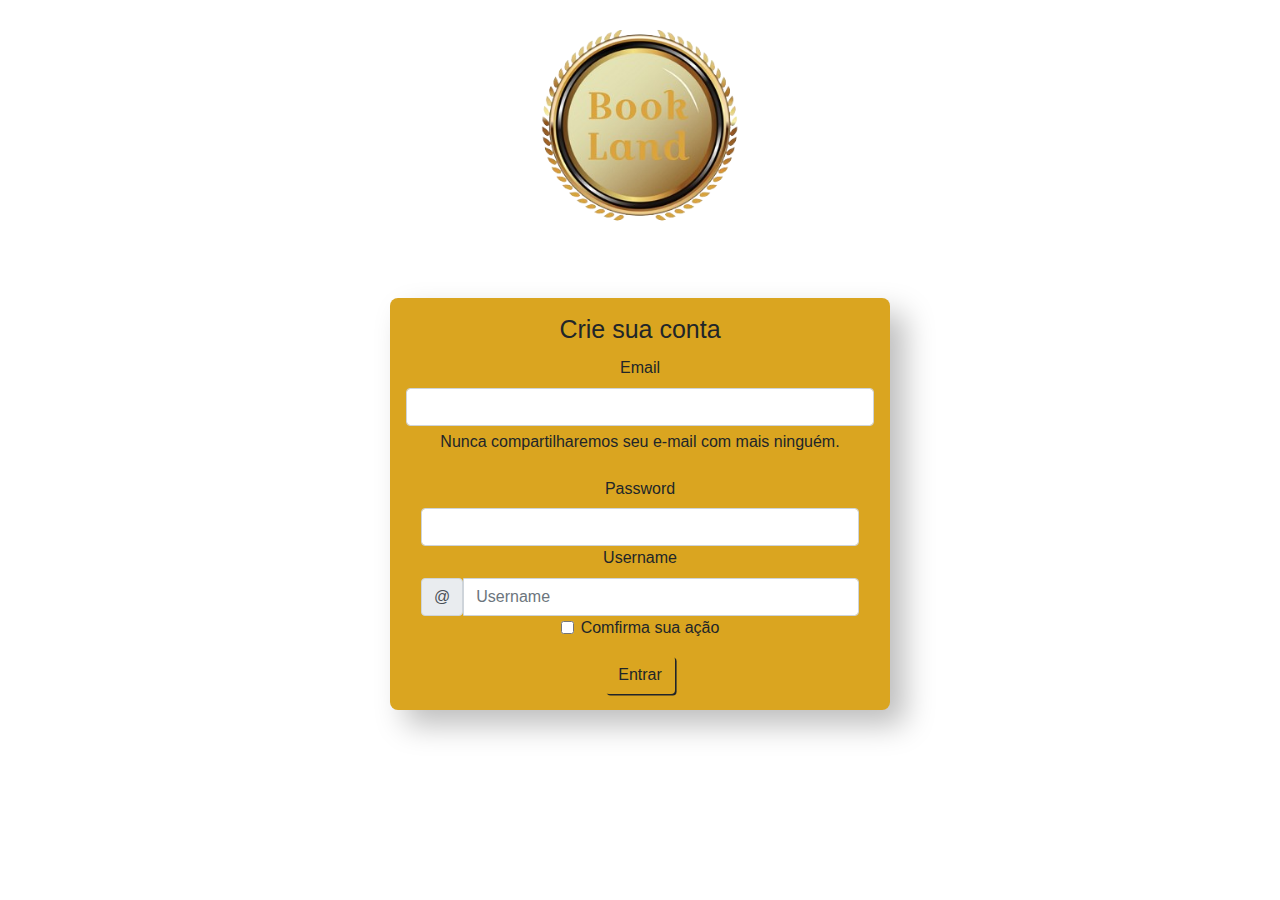
<file: index.html>
<meta charset="utf-8" />

  
  <link rel="stylesheet" href="estilo.css" />
  
  <meta name="viewport" content="width=device-width, initial-scale=1, shrink-to-fit=no" />
  <link rel="stylesheet" href="css/bootstrap.min.css" />
  <link rel="shortcut icon" href="img/livrologo.png"  type="image/x-icon">
  <title>BookLand</title>
  <head>
   <style>
    body{
        text-align: center;
    }
    form{
        border-radius: 0.5rem;
        box-shadow: 15px 15px 30px #bebebe,
             -15px -15px 30px #ffffff;
  transition: 0.2s ease-in-out;
        background-color: goldenrod;
        display: inline-block;
        width: 500;
        padding: 1rem;
       
    }
    h5{
        font-size: 25px;
    }
  
   </style>
  </head>

  <body>

    <img src="img/livrologo.png" width="250">

    <br><br><br>
 
    <form>
        <div class="mb-3">
            <h5 class="card-title">Crie sua conta</h5>
          <label for="exampleInputEmail1" class="form-label">Email</label>
          <input type="email" class="form-control" id="exampleInputEmail1" aria-describedby="emailHelp">
          <div id="emailHelp" class="form-text">Nunca compartilharemos seu e-mail com mais ninguém.</div>
        </div>
        <div class="col-auto">
          <label for="inputPassword6" class="col-form-label">Password</label>
        
          <input type="password" id="inputPassword6" class="form-control" aria-describedby="passwordHelpInline"> 
        </div>

        <div class="col-auto">
          <label class="visually-hidden" for="autoSizingInputGroup">Username</label>
          <div class="input-group">
            <div class="input-group-text">@</div>
            <input type="text" class="form-control" id="autoSizingInputGroup" placeholder="Username">
          </div>

        <div class="mb-3 form-check">
          <input type="checkbox" class="form-check-input" id="exampleCheck1">
          <label class="form-check-label" for="exampleCheck1">Comfirma sua ação</label>
        </div>
        
        <a href="comeco.html" class="btn" button> Entrar
        </button> </a>
       
      </form> 
  </body>

  <br>

  <script src="https://code.jquery.com/jquery-3.3.1.slim.min.js" integrity="sha384-q8i/X+965DzO0rT7abK41JStQIAqVgRVzpbzo5smXKp4YfRvH+8abtTE1Pi6jizo" crossorigin="anonymous"></script>
  <script src="https://cdnjs.cloudflare.com/ajax/libs/popper.js/1.14.3/umd/popper.min.js" integrity="sha384-ZMP7rVo3mIykV+2+9J3UJ46jBk0WLaUAdn689aCwoqbBJiSnjAK/l8WvCWPIPm49" crossorigin="anonymous"></script>
  <script src="js/bootstrap.min.js"></script>
</file>
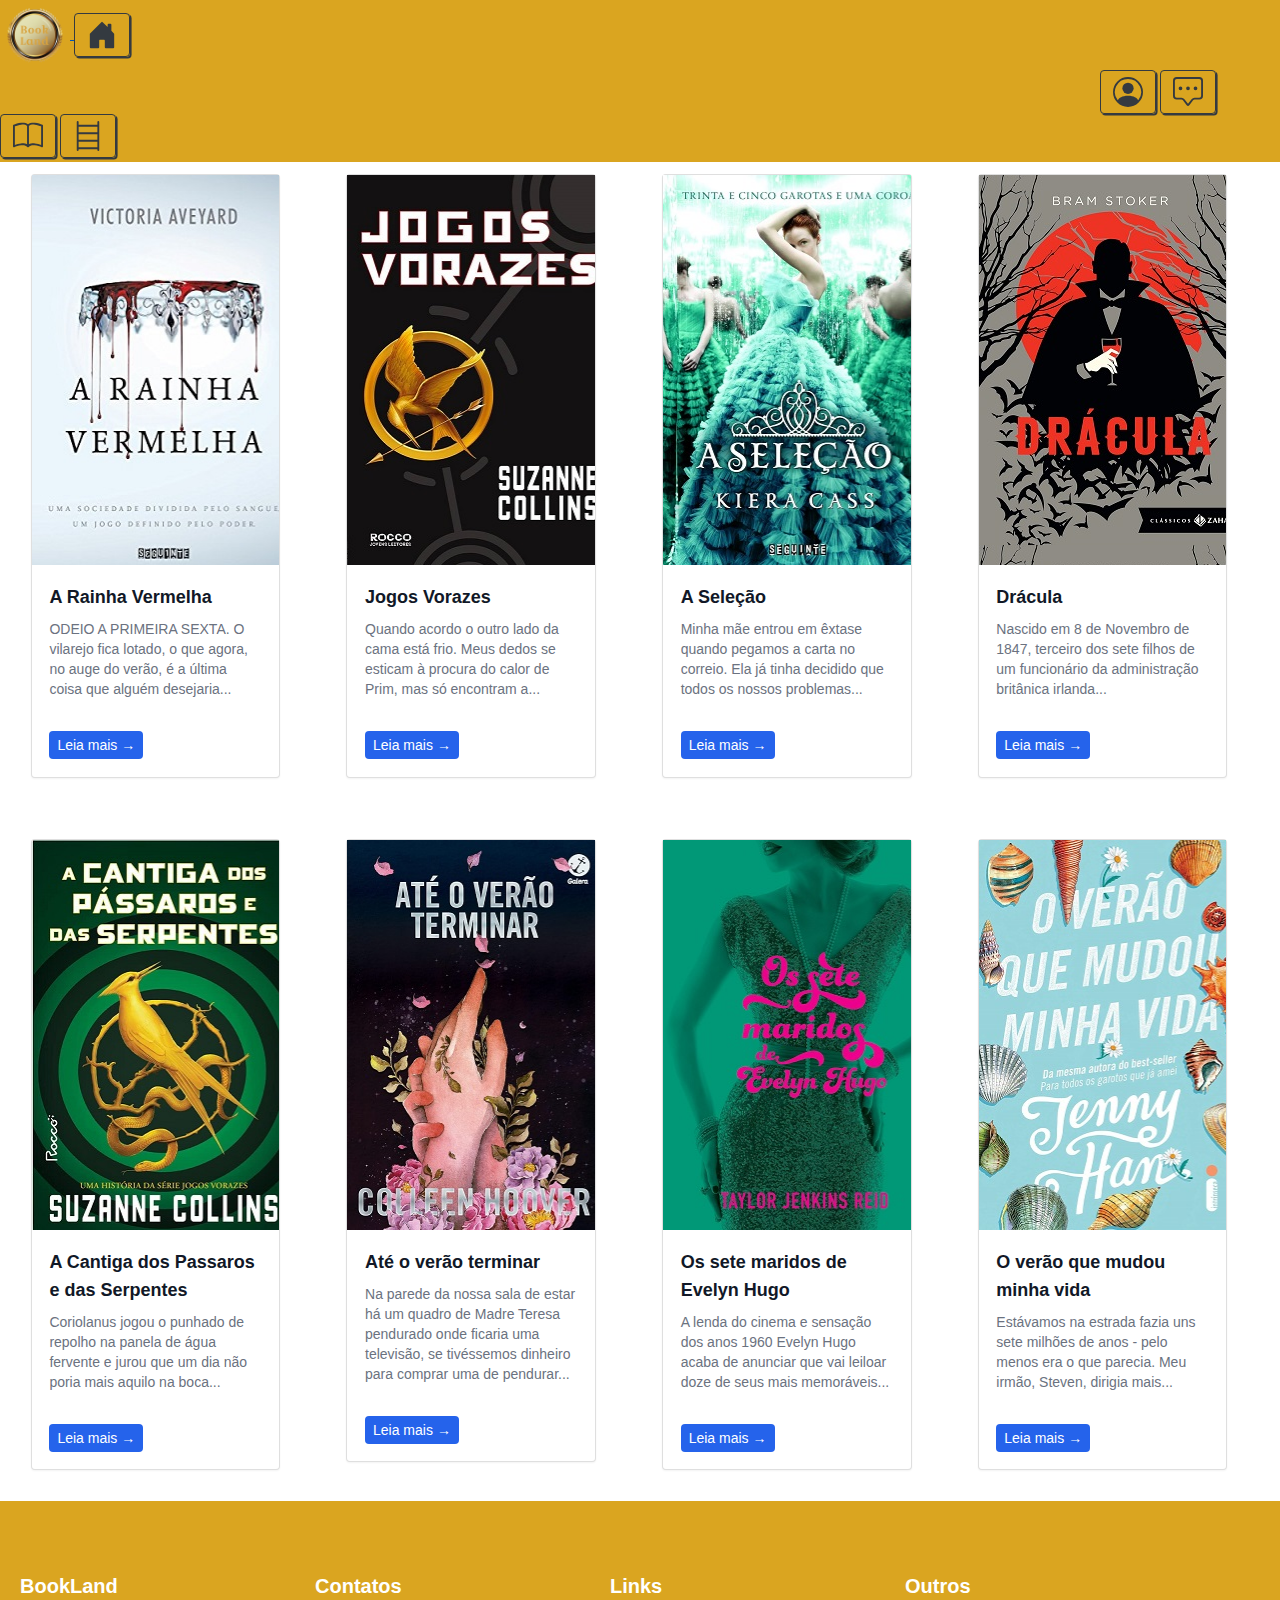
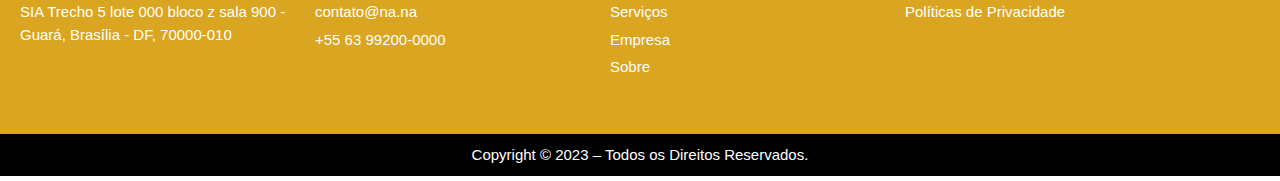
<file: amostras.html>
<meta charset="utf-8" />

  
  <link rel="stylesheet" href="estilo.css" />
  <link rel="stylesheet" href="estilo5.css" />
  
  
  <meta name="viewport" content="width=device-width, initial-scale=1, shrink-to-fit=no" />
  <link rel="stylesheet" href="css/bootstrap.min.css" />
  <link rel="shortcut icon" href="img/livrologo.png"  type="image/x-icon">
  <title>BookLand</title>
  <head>
   <style>
    p{
      font-size: 15;
    }
    button {
  all: unset;
  cursor: pointer;
  outline: revert;
}

h1{
    font-size: 33px;
    font-family: 'Bree Serif', serif;
    color: gold;
    text-align: center;
}
   </style>
  </head>

  <body>




    <div class="topo fixed-top pr-5 pb-1">
      <a href="comeco.html"> <img src="img/livrologo.png" width="70" /> </a>
      <a href="comeco.html"> 
        <button type="button" class="btn btn-outline-dark btn3">
          <svg xmlns="http://www.w3.org/2000/svg" width="30" height="30" fill="currentColor" class="bi bi-house-door-fill" viewBox="0 0 16 16">
            <path d="M6.5 14.5v-3.505c0-.245.25-.495.5-.495h2c.25 0 .5.25.5.5v3.5a.5.5 0 0 0 .5.5h4a.5.5 0 0 0 .5-.5v-7a.5.5 0 0 0-.146-.354L13 5.793V2.5a.5.5 0 0 0-.5-.5h-1a.5.5 0 0 0-.5.5v1.293L8.354 1.146a.5.5 0 0 0-.708 0l-6 6A.5.5 0 0 0 1.5 7.5v7a.5.5 0 0 0 .5.5h4a.5.5 0 0 0 .5-.5Z"/>
          </svg>
        </button>
      </a>

  <a href="user.html"> 
        <button type="button" class="btn btn-outline-dark btn2">
          <svg
            xmlns="http://www.w3.org/2000/svg"
            width="30"
            height="30"
            fill="currentColor"
            class="bi bi-person-circle"
            viewBox="0 0 16 16"
          >
            <path d="M11 6a3 3 0 1 1-6 0 3 3 0 0 1 6 0z" />
            <path
              fill-rule="evenodd"
              d="M0 8a8 8 0 1 1 16 0A8 8 0 0 1 0 8zm8-7a7 7 0 0 0-5.468 11.37C3.242 11.226 4.805 10 8 10s4.757 1.225 5.468 2.37A7 7 0 0 0 8 1z"
            />
          </svg>
        </button>
      </a>

      <a href="comunidade.html"> 
        <button type="button" class="btn btn-outline-dark btn">
          <svg xmlns="http://www.w3.org/2000/svg" width="30" height="30" fill="currentColor" class="bi bi-chat-square-dots" viewBox="0 0 16 16">
            <path d="M14 1a1 1 0 0 1 1 1v8a1 1 0 0 1-1 1h-2.5a2 2 0 0 0-1.6.8L8 14.333 6.1 11.8a2 2 0 0 0-1.6-.8H2a1 1 0 0 1-1-1V2a1 1 0 0 1 1-1h12zM2 0a2 2 0 0 0-2 2v8a2 2 0 0 0 2 2h2.5a1 1 0 0 1 .8.4l1.9 2.533a1 1 0 0 0 1.6 0l1.9-2.533a1 1 0 0 1 .8-.4H14a2 2 0 0 0 2-2V2a2 2 0 0 0-2-2H2z"/>
            <path d="M5 6a1 1 0 1 1-2 0 1 1 0 0 1 2 0zm4 0a1 1 0 1 1-2 0 1 1 0 0 1 2 0zm4 0a1 1 0 1 1-2 0 1 1 0 0 1 2 0z"/>
          </svg>
        </button> </a>

        <a href="amostras.html">  
        <button type="button" class="btn btn-outline-dark btn">
          <svg xmlns="http://www.w3.org/2000/svg" width="30" height="30" fill="currentColor" class="bi bi-book" viewBox="0 0 16 16">
            <path d="M1 2.828c.885-.37 2.154-.769 3.388-.893 1.33-.134 2.458.063 3.112.752v9.746c-.935-.53-2.12-.603-3.213-.493-1.18.12-2.37.461-3.287.811V2.828zm7.5-.141c.654-.689 1.782-.886 3.112-.752 1.234.124 2.503.523 3.388.893v9.923c-.918-.35-2.107-.692-3.287-.81-1.094-.111-2.278-.039-3.213.492V2.687zM8 1.783C7.015.936 5.587.81 4.287.94c-1.514.153-3.042.672-3.994 1.105A.5.5 0 0 0 0 2.5v11a.5.5 0 0 0 .707.455c.882-.4 2.303-.881 3.68-1.02 1.409-.142 2.59.087 3.223.877a.5.5 0 0 0 .78 0c.633-.79 1.814-1.019 3.222-.877 1.378.139 2.8.62 3.681 1.02A.5.5 0 0 0 16 13.5v-11a.5.5 0 0 0-.293-.455c-.952-.433-2.48-.952-3.994-1.105C10.413.809 8.985.936 8 1.783z"/>
          </svg>
        </button> </a>

        <a href="sagas.html">  
          <button type="button" class="btn btn-outline-dark btn">
            <svg xmlns="http://www.w3.org/2000/svg" width="30" height="30" fill="currentColor" class="bi bi-bookshelf" viewBox="0 0 16 16">
              <path d="M2.5 0a.5.5 0 0 1 .5.5V2h10V.5a.5.5 0 0 1 1 0v15a.5.5 0 0 1-1 0V15H3v.5a.5.5 0 0 1-1 0V.5a.5.5 0 0 1 .5-.5zM3 14h10v-3H3v3zm0-4h10V7H3v3zm0-4h10V3H3v3z"/>
            </svg>
          </button> </a>
    
    </div>
    <br>

  <br><br><br>

<h1>Amostras disponíveis</h1>

  <div class="amos"> 
  <div class="card">
    <div class="image">
    </div>
     <div class="content">
         <span class="title">
          A Rainha Vermelha
         </span>
       </a>
       <p class="desc">
        ODEIO A PRIMEIRA SEXTA. O vilarejo fica lotado, o que agora, no auge do verão, é a última
coisa que alguém desejaria...
       </p>
       <a class="action" href="leiamais1.html">
         Leia mais
         <span aria-hidden="true">
           →
         </span>
       </a>
     </div>
   </div>
  </div>

  <div class="amos"> 
    <div class="card">
      <div class="image2">
      </div>
       <div class="content">
           <span class="title">
            Jogos Vorazes
           </span>
         </a>
         <p class="desc">
            Quando acordo o outro lado da cama está frio. Meus dedos se esticam à procura do calor
            de Prim, mas só encontram a...
         </p>
         <a class="action" href="#">
           Leia mais
           <span aria-hidden="true">
             →
           </span>
         </a>
       </div>
     </div>
    </div>

    <div class="amos"> 
        <div class="card">
          <div class="image3">
          </div>
           <div class="content">
               <span class="title">
                A Seleção
               </span>
             </a>
             <p class="desc">
                Minha mãe entrou em êxtase quando pegamos a carta no correio. Ela já tinha decidido que todos os nossos
                problemas...
             </p>
             <a class="action" href="#">
               Leia mais
               <span aria-hidden="true">
                 →
               </span>
             </a>
           </div>
         </div>
        </div>
    
        <div class="amos"> 
            <div class="card">
              <div class="image4">
              </div>
               <div class="content">
                   <span class="title">
                    Drácula
                   </span>
                 </a>
                 <p class="desc">
                    Nascido em 8 de Novembro de 1847, terceiro dos sete filhos de um funcionário
                    da administração britânica irlanda...
                    
                 </p>
                 <a class="action" href="#">
                   Leia mais
                   <span aria-hidden="true">
                     →
                   </span>
                 </a>
               </div>
             </div>
            </div>


            <div class="amos"> 
                <div class="card">
                  <div class="image5">
                  </div>
                   <div class="content">
                       <span class="title">
                        A Cantiga dos Passaros e das Serpentes
                       </span>
                     </a>
                     <p class="desc">
                        Coriolanus jogou o punhado de repolho na panela de água fervente
                        e jurou que um dia não poria mais aquilo na boca...
                        
                     </p>
                     <a class="action" href="#">
                       Leia mais
                       <span aria-hidden="true">
                         →
                       </span>
                     </a>
                   </div>
                 </div>
                </div>

                <div class="amos"> 
                    <div class="card">
                      <div class="image6">
                      </div>
                       <div class="content">
                           <span class="title">
                            Até o verão terminar
                           </span>
                         </a>
                         <p class="desc">
                            Na parede da nossa sala de estar há um quadro de Madre Teresa pendurado onde ficaria
                            uma televisão, se tivéssemos dinheiro para comprar uma de pendurar...
                            
                         </p>
                         <a class="action" href="#">
                           Leia mais
                           <span aria-hidden="true">
                             →
                           </span>
                         </a>
                       </div>
                     </div>
                    </div>
   

                    <div class="amos"> 
                        <div class="card">
                          <div class="image7">
                          </div>
                           <div class="content">
                               <span class="title">
                                Os sete maridos de Evelyn Hugo
                               </span>
                             </a>
                             <p class="desc">
                                A lenda do cinema e sensação dos anos 1960 Evelyn Hugo acaba de anunciar
                                que vai leiloar doze de seus mais memoráveis...
                                
                             </p>
                             <a class="action" href="#">
                               Leia mais
                               <span aria-hidden="true">
                                 →
                               </span>
                             </a>
                           </div>
                         </div>
                        </div>


                        <div class="amos"> 
                            <div class="card">
                              <div class="image8">
                              </div>
                               <div class="content">
                                   <span class="title">
                                    O verão que mudou minha vida
                                   </span>
                                 </a>
                                 <p class="desc">
                                    Estávamos na estrada fazia uns sete milhões de anos - pelo menos era o que
                                    parecia. Meu irmão, Steven, dirigia mais...
                                    
                                 </p>
                                 <a class="action" href="#">
                                   Leia mais
                                   <span aria-hidden="true">
                                     →
                                   </span>
                                 </a>
                               </div>
                             </div>
                            </div>
           
       
  </body>

  <footer class="rodape" id="contato">
    <div class="rodape-div">

        <div class="rodape-div-1">
            <div class="rodape-div-1-coluna">
                <!-- elemento -->
                <span><b>BookLand</b></span>
                <p>SIA Trecho 5 lote 000 bloco z sala 900 - Guará, Brasília - DF, 70000-010</p>
            </div>
        </div>

        <div class="rodape-div-2">
            <div class="rodape-div-2-coluna">
                <!-- elemento -->
                <span><b>Contatos</b></span>
                <p>contato@na.na</p>
                <p>+55 63 99200-0000</p>
            </div>
        </div>

        <div class="rodape-div-3">
            <div class="rodape-div-3-coluna">
                <!-- elemento -->
                <span><b>Links</b></span>
                <p><a href="#servicos">Serviços</a></p>
                <p><a href="#empresa">Empresa</a></p>
                <p><a href="#sobre">Sobre</a></p>
            </div>
        </div>

        <div class="rodape-div-4">
            <div class="rodape-div-4-coluna">
                <!-- elemento -->
                <span><b>Outros</b></span>
                <p>Políticas de Privacidade</p>
            </div>
        </div>

    </div>
    <p class="rodape-direitos">Copyright © 2023 – Todos os Direitos Reservados.</p>
</footer>
</file>
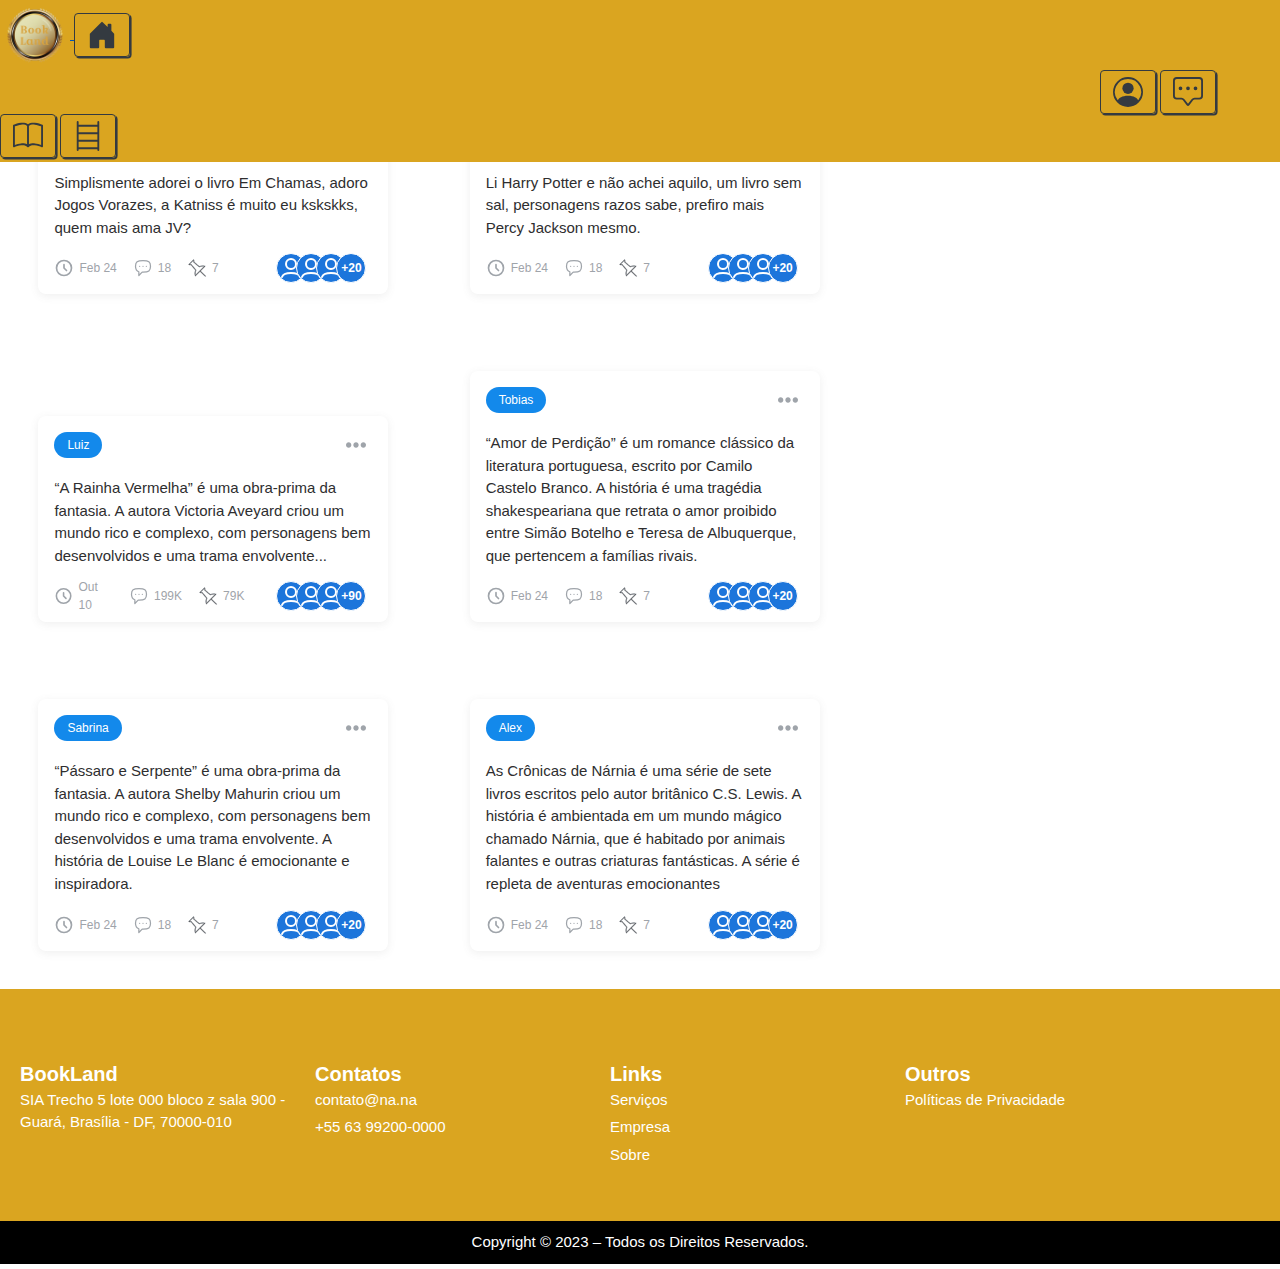
<file: comunidade.html>
<meta charset="utf-8" />

  
  <link rel="stylesheet" href="estilo.css" />
  <link rel="stylesheet" href="estilo2.css" />
  
  
  <meta name="viewport" content="width=device-width, initial-scale=1, shrink-to-fit=no" />
  <link rel="stylesheet" href="css/bootstrap.min.css" />
  <link rel="shortcut icon" href="img/livrologo.png"  type="image/x-icon">
  <title>BookLand</title>
  <head>
   <style>
    p{
      font-size: 15;
    }
   </style>
  </head>

  <body>




    <div class="topo fixed-top pr-5 pb-1">
      <a href="comeco.html"> <img src="img/livrologo.png" width="70" /> </a>
      <a href="comeco.html"> 
        <button type="button" class="btn btn-outline-dark btn3">
          <svg xmlns="http://www.w3.org/2000/svg" width="30" height="30" fill="currentColor" class="bi bi-house-door-fill" viewBox="0 0 16 16">
            <path d="M6.5 14.5v-3.505c0-.245.25-.495.5-.495h2c.25 0 .5.25.5.5v3.5a.5.5 0 0 0 .5.5h4a.5.5 0 0 0 .5-.5v-7a.5.5 0 0 0-.146-.354L13 5.793V2.5a.5.5 0 0 0-.5-.5h-1a.5.5 0 0 0-.5.5v1.293L8.354 1.146a.5.5 0 0 0-.708 0l-6 6A.5.5 0 0 0 1.5 7.5v7a.5.5 0 0 0 .5.5h4a.5.5 0 0 0 .5-.5Z"/>
          </svg>
        </button>
      </a>

  <a href="user.html"> 
        <button type="button" class="btn btn-outline-dark btn2">
          <svg
            xmlns="http://www.w3.org/2000/svg"
            width="30"
            height="30"
            fill="currentColor"
            class="bi bi-person-circle"
            viewBox="0 0 16 16"
          >
            <path d="M11 6a3 3 0 1 1-6 0 3 3 0 0 1 6 0z" />
            <path
              fill-rule="evenodd"
              d="M0 8a8 8 0 1 1 16 0A8 8 0 0 1 0 8zm8-7a7 7 0 0 0-5.468 11.37C3.242 11.226 4.805 10 8 10s4.757 1.225 5.468 2.37A7 7 0 0 0 8 1z"
            />
          </svg>
        </button>
      </a>

      <a href="comunidade.html"> 
        <button type="button" class="btn btn-outline-dark btn">
          <svg xmlns="http://www.w3.org/2000/svg" width="30" height="30" fill="currentColor" class="bi bi-chat-square-dots" viewBox="0 0 16 16">
            <path d="M14 1a1 1 0 0 1 1 1v8a1 1 0 0 1-1 1h-2.5a2 2 0 0 0-1.6.8L8 14.333 6.1 11.8a2 2 0 0 0-1.6-.8H2a1 1 0 0 1-1-1V2a1 1 0 0 1 1-1h12zM2 0a2 2 0 0 0-2 2v8a2 2 0 0 0 2 2h2.5a1 1 0 0 1 .8.4l1.9 2.533a1 1 0 0 0 1.6 0l1.9-2.533a1 1 0 0 1 .8-.4H14a2 2 0 0 0 2-2V2a2 2 0 0 0-2-2H2z"/>
            <path d="M5 6a1 1 0 1 1-2 0 1 1 0 0 1 2 0zm4 0a1 1 0 1 1-2 0 1 1 0 0 1 2 0zm4 0a1 1 0 1 1-2 0 1 1 0 0 1 2 0z"/>
          </svg>
        </button> </a>

        <a href="amostras.html">  
        <button type="button" class="btn btn-outline-dark btn">
          <svg xmlns="http://www.w3.org/2000/svg" width="30" height="30" fill="currentColor" class="bi bi-book" viewBox="0 0 16 16">
            <path d="M1 2.828c.885-.37 2.154-.769 3.388-.893 1.33-.134 2.458.063 3.112.752v9.746c-.935-.53-2.12-.603-3.213-.493-1.18.12-2.37.461-3.287.811V2.828zm7.5-.141c.654-.689 1.782-.886 3.112-.752 1.234.124 2.503.523 3.388.893v9.923c-.918-.35-2.107-.692-3.287-.81-1.094-.111-2.278-.039-3.213.492V2.687zM8 1.783C7.015.936 5.587.81 4.287.94c-1.514.153-3.042.672-3.994 1.105A.5.5 0 0 0 0 2.5v11a.5.5 0 0 0 .707.455c.882-.4 2.303-.881 3.68-1.02 1.409-.142 2.59.087 3.223.877a.5.5 0 0 0 .78 0c.633-.79 1.814-1.019 3.222-.877 1.378.139 2.8.62 3.681 1.02A.5.5 0 0 0 16 13.5v-11a.5.5 0 0 0-.293-.455c-.952-.433-2.48-.952-3.994-1.105C10.413.809 8.985.936 8 1.783z"/>
          </svg>
        </button> </a>

        <a href="sagas.html">  
          <button type="button" class="btn btn-outline-dark btn">
            <svg xmlns="http://www.w3.org/2000/svg" width="30" height="30" fill="currentColor" class="bi bi-bookshelf" viewBox="0 0 16 16">
              <path d="M2.5 0a.5.5 0 0 1 .5.5V2h10V.5a.5.5 0 0 1 1 0v15a.5.5 0 0 1-1 0V15H3v.5a.5.5 0 0 1-1 0V.5a.5.5 0 0 1 .5-.5zM3 14h10v-3H3v3zm0-4h10V7H3v3zm0-4h10V3H3v3z"/>
            </svg>
          </button> </a>
    
    </div>

  <br><br><br>

  <div class="task" draggable="false">
    <div class="tags">
      <span class="tag">Maral</span>
      <button class="options">
        <svg xml:space="preserve" viewBox="0 0 41.915 41.916" xmlns:xlink="http://www.w3.org/1999/xlink" xmlns="http://www.w3.org/2000/svg" id="Capa_1" version="1.1" fill="#000000"><g stroke-width="0" id="SVGRepo_bgCarrier"></g><g stroke-linejoin="round" stroke-linecap="round" id="SVGRepo_tracerCarrier"></g><g id="SVGRepo_iconCarrier"> <g> <g> <path d="M11.214,20.956c0,3.091-2.509,5.589-5.607,5.589C2.51,26.544,0,24.046,0,20.956c0-3.082,2.511-5.585,5.607-5.585 C8.705,15.371,11.214,17.874,11.214,20.956z"></path> <path d="M26.564,20.956c0,3.091-2.509,5.589-5.606,5.589c-3.097,0-5.607-2.498-5.607-5.589c0-3.082,2.511-5.585,5.607-5.585 C24.056,15.371,26.564,17.874,26.564,20.956z"></path> <path d="M41.915,20.956c0,3.091-2.509,5.589-5.607,5.589c-3.097,0-5.606-2.498-5.606-5.589c0-3.082,2.511-5.585,5.606-5.585 C39.406,15.371,41.915,17.874,41.915,20.956z"></path> </g> </g> </g></svg>
      </button>
    </div>
    <p>Simplismente adorei o livro Em Chamas, adoro Jogos Vorazes, a Katniss é muito eu kskskks, quem mais ama JV? </p>
    <div class="stats">
      <div>
        <div><svg xmlns="http://www.w3.org/2000/svg" fill="none" viewBox="0 0 24 24"><g stroke-width="0" id="SVGRepo_bgCarrier"></g><g stroke-linejoin="round" stroke-linecap="round" id="SVGRepo_tracerCarrier"></g><g id="SVGRepo_iconCarrier"> <path stroke-linecap="round" stroke-width="2" d="M12 8V12L15 15"></path> <circle stroke-width="2" r="9" cy="12" cx="12"></circle> </g></svg>Feb 24</div>
        <div><svg xmlns="http://www.w3.org/2000/svg" fill="none" viewBox="0 0 24 24"><g stroke-width="0" id="SVGRepo_bgCarrier"></g><g stroke-linejoin="round" stroke-linecap="round" id="SVGRepo_tracerCarrier"></g><g id="SVGRepo_iconCarrier"> <path stroke-linejoin="round" stroke-linecap="round" stroke-width="1.5" d="M16 10H16.01M12 10H12.01M8 10H8.01M3 10C3 4.64706 5.11765 3 12 3C18.8824 3 21 4.64706 21 10C21 15.3529 18.8824 17 12 17C11.6592 17 11.3301 16.996 11.0124 16.9876L7 21V16.4939C4.0328 15.6692 3 13.7383 3 10Z"></path> </g></svg>18</div>
        <div><svg fill="#000000" xmlns:xlink="http://www.w3.org/1999/xlink" xmlns="http://www.w3.org/2000/svg" version="1.1" viewBox="-2.5 0 32 32"><g stroke-width="0" id="SVGRepo_bgCarrier"></g><g stroke-linejoin="round" stroke-linecap="round" id="SVGRepo_tracerCarrier"></g><g id="SVGRepo_iconCarrier"> <g id="icomoon-ignore"> </g> <path fill="#000000" d="M0 10.284l0.505 0.36c0.089 0.064 0.92 0.621 2.604 0.621 0.27 0 0.55-0.015 0.836-0.044 3.752 4.346 6.411 7.472 7.060 8.299-1.227 2.735-1.42 5.808-0.537 8.686l0.256 0.834 7.63-7.631 8.309 8.309 0.742-0.742-8.309-8.309 7.631-7.631-0.834-0.255c-2.829-0.868-5.986-0.672-8.686 0.537-0.825-0.648-3.942-3.3-8.28-7.044 0.11-0.669 0.23-2.183-0.575-3.441l-0.352-0.549-8.001 8.001zM1.729 10.039l6.032-6.033c0.385 1.122 0.090 2.319 0.086 2.334l-0.080 0.314 0.245 0.214c7.409 6.398 8.631 7.39 8.992 7.546l-0.002 0.006 0.195 0.058 0.185-0.087c2.257-1.079 4.903-1.378 7.343-0.836l-13.482 13.481c-0.55-2.47-0.262-5.045 0.837-7.342l0.104-0.218-0.098-0.221-0.031 0.013c-0.322-0.632-1.831-2.38-7.498-8.944l-0.185-0.215-0.282 0.038c-0.338 0.045-0.668 0.069-0.981 0.069-0.595 0-1.053-0.083-1.38-0.176z"> </path> </g></svg>7</div>
      </div>
      <div class="viewer">
        <span><svg xmlns="http://www.w3.org/2000/svg" fill="none" viewBox="0 0 24 24"><g stroke-width="0" id="SVGRepo_bgCarrier"></g><g stroke-linejoin="round" stroke-linecap="round" id="SVGRepo_tracerCarrier"></g><g id="SVGRepo_iconCarrier"> <path stroke-width="2" stroke="#ffffff" d="M17 8C17 10.7614 14.7614 13 12 13C9.23858 13 7 10.7614 7 8C7 5.23858 9.23858 3 12 3C14.7614 3 17 5.23858 17 8Z"></path> <path stroke-linecap="round" stroke-width="2" stroke="#ffffff" d="M3 21C3.95728 17.9237 6.41998 17 12 17C17.58 17 20.0427 17.9237 21 21"></path> </g></svg></span>
        <span><svg xmlns="http://www.w3.org/2000/svg" fill="none" viewBox="0 0 24 24"><g stroke-width="0" id="SVGRepo_bgCarrier"></g><g stroke-linejoin="round" stroke-linecap="round" id="SVGRepo_tracerCarrier"></g><g id="SVGRepo_iconCarrier"> <path stroke-width="2" stroke="#ffffff" d="M17 8C17 10.7614 14.7614 13 12 13C9.23858 13 7 10.7614 7 8C7 5.23858 9.23858 3 12 3C14.7614 3 17 5.23858 17 8Z"></path> <path stroke-linecap="round" stroke-width="2" stroke="#ffffff" d="M3 21C3.95728 17.9237 6.41998 17 12 17C17.58 17 20.0427 17.9237 21 21"></path> </g></svg></span>
        <span><svg xmlns="http://www.w3.org/2000/svg" fill="none" viewBox="0 0 24 24"><g stroke-width="0" id="SVGRepo_bgCarrier"></g><g stroke-linejoin="round" stroke-linecap="round" id="SVGRepo_tracerCarrier"></g><g id="SVGRepo_iconCarrier"> <path stroke-width="2" stroke="#ffffff" d="M17 8C17 10.7614 14.7614 13 12 13C9.23858 13 7 10.7614 7 8C7 5.23858 9.23858 3 12 3C14.7614 3 17 5.23858 17 8Z"></path> <path stroke-linecap="round" stroke-width="2" stroke="#ffffff" d="M3 21C3.95728 17.9237 6.41998 17 12 17C17.58 17 20.0427 17.9237 21 21"></path> </g></svg></span>
        <span>+20</span>
    </div>
    </div>
    
  </div>

  <div class="task">
    <div class="tags">
      <span class="tag">Pedro</span>
      <button class="options">
        <svg xml:space="preserve" viewBox="0 0 41.915 41.916" xmlns:xlink="http://www.w3.org/1999/xlink" xmlns="http://www.w3.org/2000/svg" id="Capa_1" version="1.1" fill="#000000"><g stroke-width="0" id="SVGRepo_bgCarrier"></g><g stroke-linejoin="round" stroke-linecap="round" id="SVGRepo_tracerCarrier"></g><g id="SVGRepo_iconCarrier"> <g> <g> <path d="M11.214,20.956c0,3.091-2.509,5.589-5.607,5.589C2.51,26.544,0,24.046,0,20.956c0-3.082,2.511-5.585,5.607-5.585 C8.705,15.371,11.214,17.874,11.214,20.956z"></path> <path d="M26.564,20.956c0,3.091-2.509,5.589-5.606,5.589c-3.097,0-5.607-2.498-5.607-5.589c0-3.082,2.511-5.585,5.607-5.585 C24.056,15.371,26.564,17.874,26.564,20.956z"></path> <path d="M41.915,20.956c0,3.091-2.509,5.589-5.607,5.589c-3.097,0-5.606-2.498-5.606-5.589c0-3.082,2.511-5.585,5.606-5.585 C39.406,15.371,41.915,17.874,41.915,20.956z"></path> </g> </g> </g></svg>
      </button>
    </div>
    <p>Li Harry Potter e não achei aquilo, um livro sem sal, personagens razos sabe, prefiro mais Percy Jackson mesmo. </p>
    <div class="stats">
      <div>
        <div><svg xmlns="http://www.w3.org/2000/svg" fill="none" viewBox="0 0 24 24"><g stroke-width="0" id="SVGRepo_bgCarrier"></g><g stroke-linejoin="round" stroke-linecap="round" id="SVGRepo_tracerCarrier"></g><g id="SVGRepo_iconCarrier"> <path stroke-linecap="round" stroke-width="2" d="M12 8V12L15 15"></path> <circle stroke-width="2" r="9" cy="12" cx="12"></circle> </g></svg>Feb 24</div>
        <div><svg xmlns="http://www.w3.org/2000/svg" fill="none" viewBox="0 0 24 24"><g stroke-width="0" id="SVGRepo_bgCarrier"></g><g stroke-linejoin="round" stroke-linecap="round" id="SVGRepo_tracerCarrier"></g><g id="SVGRepo_iconCarrier"> <path stroke-linejoin="round" stroke-linecap="round" stroke-width="1.5" d="M16 10H16.01M12 10H12.01M8 10H8.01M3 10C3 4.64706 5.11765 3 12 3C18.8824 3 21 4.64706 21 10C21 15.3529 18.8824 17 12 17C11.6592 17 11.3301 16.996 11.0124 16.9876L7 21V16.4939C4.0328 15.6692 3 13.7383 3 10Z"></path> </g></svg>18</div>
        <div><svg fill="#000000" xmlns:xlink="http://www.w3.org/1999/xlink" xmlns="http://www.w3.org/2000/svg" version="1.1" viewBox="-2.5 0 32 32"><g stroke-width="0" id="SVGRepo_bgCarrier"></g><g stroke-linejoin="round" stroke-linecap="round" id="SVGRepo_tracerCarrier"></g><g id="SVGRepo_iconCarrier"> <g id="icomoon-ignore"> </g> <path fill="#000000" d="M0 10.284l0.505 0.36c0.089 0.064 0.92 0.621 2.604 0.621 0.27 0 0.55-0.015 0.836-0.044 3.752 4.346 6.411 7.472 7.060 8.299-1.227 2.735-1.42 5.808-0.537 8.686l0.256 0.834 7.63-7.631 8.309 8.309 0.742-0.742-8.309-8.309 7.631-7.631-0.834-0.255c-2.829-0.868-5.986-0.672-8.686 0.537-0.825-0.648-3.942-3.3-8.28-7.044 0.11-0.669 0.23-2.183-0.575-3.441l-0.352-0.549-8.001 8.001zM1.729 10.039l6.032-6.033c0.385 1.122 0.090 2.319 0.086 2.334l-0.080 0.314 0.245 0.214c7.409 6.398 8.631 7.39 8.992 7.546l-0.002 0.006 0.195 0.058 0.185-0.087c2.257-1.079 4.903-1.378 7.343-0.836l-13.482 13.481c-0.55-2.47-0.262-5.045 0.837-7.342l0.104-0.218-0.098-0.221-0.031 0.013c-0.322-0.632-1.831-2.38-7.498-8.944l-0.185-0.215-0.282 0.038c-0.338 0.045-0.668 0.069-0.981 0.069-0.595 0-1.053-0.083-1.38-0.176z"> </path> </g></svg>7</div>
      </div>
      <div class="viewer">
        <span><svg xmlns="http://www.w3.org/2000/svg" fill="none" viewBox="0 0 24 24"><g stroke-width="0" id="SVGRepo_bgCarrier"></g><g stroke-linejoin="round" stroke-linecap="round" id="SVGRepo_tracerCarrier"></g><g id="SVGRepo_iconCarrier"> <path stroke-width="2" stroke="#ffffff" d="M17 8C17 10.7614 14.7614 13 12 13C9.23858 13 7 10.7614 7 8C7 5.23858 9.23858 3 12 3C14.7614 3 17 5.23858 17 8Z"></path> <path stroke-linecap="round" stroke-width="2" stroke="#ffffff" d="M3 21C3.95728 17.9237 6.41998 17 12 17C17.58 17 20.0427 17.9237 21 21"></path> </g></svg></span>
        <span><svg xmlns="http://www.w3.org/2000/svg" fill="none" viewBox="0 0 24 24"><g stroke-width="0" id="SVGRepo_bgCarrier"></g><g stroke-linejoin="round" stroke-linecap="round" id="SVGRepo_tracerCarrier"></g><g id="SVGRepo_iconCarrier"> <path stroke-width="2" stroke="#ffffff" d="M17 8C17 10.7614 14.7614 13 12 13C9.23858 13 7 10.7614 7 8C7 5.23858 9.23858 3 12 3C14.7614 3 17 5.23858 17 8Z"></path> <path stroke-linecap="round" stroke-width="2" stroke="#ffffff" d="M3 21C3.95728 17.9237 6.41998 17 12 17C17.58 17 20.0427 17.9237 21 21"></path> </g></svg></span>
        <span><svg xmlns="http://www.w3.org/2000/svg" fill="none" viewBox="0 0 24 24"><g stroke-width="0" id="SVGRepo_bgCarrier"></g><g stroke-linejoin="round" stroke-linecap="round" id="SVGRepo_tracerCarrier"></g><g id="SVGRepo_iconCarrier"> <path stroke-width="2" stroke="#ffffff" d="M17 8C17 10.7614 14.7614 13 12 13C9.23858 13 7 10.7614 7 8C7 5.23858 9.23858 3 12 3C14.7614 3 17 5.23858 17 8Z"></path> <path stroke-linecap="round" stroke-width="2" stroke="#ffffff" d="M3 21C3.95728 17.9237 6.41998 17 12 17C17.58 17 20.0427 17.9237 21 21"></path> </g></svg></span>
        <span>+20</span>
    </div>
    </div>
    
  </div>

  <div class="task" draggable="true">
    <div class="tags">
      <span class="tag">Luiz</span>
      <button class="options">
        <svg xml:space="preserve" viewBox="0 0 41.915 41.916" xmlns:xlink="http://www.w3.org/1999/xlink" xmlns="http://www.w3.org/2000/svg" id="Capa_1" version="1.1" fill="#000000"><g stroke-width="0" id="SVGRepo_bgCarrier"></g><g stroke-linejoin="round" stroke-linecap="round" id="SVGRepo_tracerCarrier"></g><g id="SVGRepo_iconCarrier"> <g> <g> <path d="M11.214,20.956c0,3.091-2.509,5.589-5.607,5.589C2.51,26.544,0,24.046,0,20.956c0-3.082,2.511-5.585,5.607-5.585 C8.705,15.371,11.214,17.874,11.214,20.956z"></path> <path d="M26.564,20.956c0,3.091-2.509,5.589-5.606,5.589c-3.097,0-5.607-2.498-5.607-5.589c0-3.082,2.511-5.585,5.607-5.585 C24.056,15.371,26.564,17.874,26.564,20.956z"></path> <path d="M41.915,20.956c0,3.091-2.509,5.589-5.607,5.589c-3.097,0-5.606-2.498-5.606-5.589c0-3.082,2.511-5.585,5.606-5.585 C39.406,15.371,41.915,17.874,41.915,20.956z"></path> </g> </g> </g></svg>
      </button>
    </div>
    <p>“A Rainha Vermelha” é uma obra-prima da fantasia. A autora Victoria Aveyard criou um mundo rico e complexo, com personagens bem desenvolvidos e uma trama envolvente... </p>
    <div class="stats">
      <div>
        <div><svg xmlns="http://www.w3.org/2000/svg" fill="none" viewBox="0 0 24 24"><g stroke-width="0" id="SVGRepo_bgCarrier"></g><g stroke-linejoin="round" stroke-linecap="round" id="SVGRepo_tracerCarrier"></g><g id="SVGRepo_iconCarrier"> <path stroke-linecap="round" stroke-width="2" d="M12 8V12L15 15"></path> <circle stroke-width="2" r="9" cy="12" cx="12"></circle> </g></svg>Out 10</div>
        <div><svg xmlns="http://www.w3.org/2000/svg" fill="none" viewBox="0 0 24 24"><g stroke-width="0" id="SVGRepo_bgCarrier"></g><g stroke-linejoin="round" stroke-linecap="round" id="SVGRepo_tracerCarrier"></g><g id="SVGRepo_iconCarrier"> <path stroke-linejoin="round" stroke-linecap="round" stroke-width="1.5" d="M16 10H16.01M12 10H12.01M8 10H8.01M3 10C3 4.64706 5.11765 3 12 3C18.8824 3 21 4.64706 21 10C21 15.3529 18.8824 17 12 17C11.6592 17 11.3301 16.996 11.0124 16.9876L7 21V16.4939C4.0328 15.6692 3 13.7383 3 10Z"></path> </g></svg>199K</div>
        <div><svg fill="#000000" xmlns:xlink="http://www.w3.org/1999/xlink" xmlns="http://www.w3.org/2000/svg" version="1.1" viewBox="-2.5 0 32 32"><g stroke-width="0" id="SVGRepo_bgCarrier"></g><g stroke-linejoin="round" stroke-linecap="round" id="SVGRepo_tracerCarrier"></g><g id="SVGRepo_iconCarrier"> <g id="icomoon-ignore"> </g> <path fill="#000000" d="M0 10.284l0.505 0.36c0.089 0.064 0.92 0.621 2.604 0.621 0.27 0 0.55-0.015 0.836-0.044 3.752 4.346 6.411 7.472 7.060 8.299-1.227 2.735-1.42 5.808-0.537 8.686l0.256 0.834 7.63-7.631 8.309 8.309 0.742-0.742-8.309-8.309 7.631-7.631-0.834-0.255c-2.829-0.868-5.986-0.672-8.686 0.537-0.825-0.648-3.942-3.3-8.28-7.044 0.11-0.669 0.23-2.183-0.575-3.441l-0.352-0.549-8.001 8.001zM1.729 10.039l6.032-6.033c0.385 1.122 0.090 2.319 0.086 2.334l-0.080 0.314 0.245 0.214c7.409 6.398 8.631 7.39 8.992 7.546l-0.002 0.006 0.195 0.058 0.185-0.087c2.257-1.079 4.903-1.378 7.343-0.836l-13.482 13.481c-0.55-2.47-0.262-5.045 0.837-7.342l0.104-0.218-0.098-0.221-0.031 0.013c-0.322-0.632-1.831-2.38-7.498-8.944l-0.185-0.215-0.282 0.038c-0.338 0.045-0.668 0.069-0.981 0.069-0.595 0-1.053-0.083-1.38-0.176z"> </path> </g></svg>79K</div>
      </div>
      <div class="viewer">
        <span><svg xmlns="http://www.w3.org/2000/svg" fill="none" viewBox="0 0 24 24"><g stroke-width="0" id="SVGRepo_bgCarrier"></g><g stroke-linejoin="round" stroke-linecap="round" id="SVGRepo_tracerCarrier"></g><g id="SVGRepo_iconCarrier"> <path stroke-width="2" stroke="#ffffff" d="M17 8C17 10.7614 14.7614 13 12 13C9.23858 13 7 10.7614 7 8C7 5.23858 9.23858 3 12 3C14.7614 3 17 5.23858 17 8Z"></path> <path stroke-linecap="round" stroke-width="2" stroke="#ffffff" d="M3 21C3.95728 17.9237 6.41998 17 12 17C17.58 17 20.0427 17.9237 21 21"></path> </g></svg></span>
        <span><svg xmlns="http://www.w3.org/2000/svg" fill="none" viewBox="0 0 24 24"><g stroke-width="0" id="SVGRepo_bgCarrier"></g><g stroke-linejoin="round" stroke-linecap="round" id="SVGRepo_tracerCarrier"></g><g id="SVGRepo_iconCarrier"> <path stroke-width="2" stroke="#ffffff" d="M17 8C17 10.7614 14.7614 13 12 13C9.23858 13 7 10.7614 7 8C7 5.23858 9.23858 3 12 3C14.7614 3 17 5.23858 17 8Z"></path> <path stroke-linecap="round" stroke-width="2" stroke="#ffffff" d="M3 21C3.95728 17.9237 6.41998 17 12 17C17.58 17 20.0427 17.9237 21 21"></path> </g></svg></span>
        <span><svg xmlns="http://www.w3.org/2000/svg" fill="none" viewBox="0 0 24 24"><g stroke-width="0" id="SVGRepo_bgCarrier"></g><g stroke-linejoin="round" stroke-linecap="round" id="SVGRepo_tracerCarrier"></g><g id="SVGRepo_iconCarrier"> <path stroke-width="2" stroke="#ffffff" d="M17 8C17 10.7614 14.7614 13 12 13C9.23858 13 7 10.7614 7 8C7 5.23858 9.23858 3 12 3C14.7614 3 17 5.23858 17 8Z"></path> <path stroke-linecap="round" stroke-width="2" stroke="#ffffff" d="M3 21C3.95728 17.9237 6.41998 17 12 17C17.58 17 20.0427 17.9237 21 21"></path> </g></svg></span>
        <span>+90</span>
    </div>
    </div>
    
  </div>

  <div class="task">
    <div class="tags">
      <span class="tag">Tobias</span>
      <button class="options">
        <svg xml:space="preserve" viewBox="0 0 41.915 41.916" xmlns:xlink="http://www.w3.org/1999/xlink" xmlns="http://www.w3.org/2000/svg" id="Capa_1" version="1.1" fill="#000000"><g stroke-width="0" id="SVGRepo_bgCarrier"></g><g stroke-linejoin="round" stroke-linecap="round" id="SVGRepo_tracerCarrier"></g><g id="SVGRepo_iconCarrier"> <g> <g> <path d="M11.214,20.956c0,3.091-2.509,5.589-5.607,5.589C2.51,26.544,0,24.046,0,20.956c0-3.082,2.511-5.585,5.607-5.585 C8.705,15.371,11.214,17.874,11.214,20.956z"></path> <path d="M26.564,20.956c0,3.091-2.509,5.589-5.606,5.589c-3.097,0-5.607-2.498-5.607-5.589c0-3.082,2.511-5.585,5.607-5.585 C24.056,15.371,26.564,17.874,26.564,20.956z"></path> <path d="M41.915,20.956c0,3.091-2.509,5.589-5.607,5.589c-3.097,0-5.606-2.498-5.606-5.589c0-3.082,2.511-5.585,5.606-5.585 C39.406,15.371,41.915,17.874,41.915,20.956z"></path> </g> </g> </g></svg>
      </button>
    </div>
    <p>“Amor de Perdição” é um romance clássico da literatura portuguesa, escrito por Camilo Castelo Branco. A história é uma tragédia shakespeariana que retrata o amor proibido entre Simão Botelho e Teresa de Albuquerque, que pertencem a famílias rivais.  </p>
    <div class="stats">
      <div>
        <div><svg xmlns="http://www.w3.org/2000/svg" fill="none" viewBox="0 0 24 24"><g stroke-width="0" id="SVGRepo_bgCarrier"></g><g stroke-linejoin="round" stroke-linecap="round" id="SVGRepo_tracerCarrier"></g><g id="SVGRepo_iconCarrier"> <path stroke-linecap="round" stroke-width="2" d="M12 8V12L15 15"></path> <circle stroke-width="2" r="9" cy="12" cx="12"></circle> </g></svg>Feb 24</div>
        <div><svg xmlns="http://www.w3.org/2000/svg" fill="none" viewBox="0 0 24 24"><g stroke-width="0" id="SVGRepo_bgCarrier"></g><g stroke-linejoin="round" stroke-linecap="round" id="SVGRepo_tracerCarrier"></g><g id="SVGRepo_iconCarrier"> <path stroke-linejoin="round" stroke-linecap="round" stroke-width="1.5" d="M16 10H16.01M12 10H12.01M8 10H8.01M3 10C3 4.64706 5.11765 3 12 3C18.8824 3 21 4.64706 21 10C21 15.3529 18.8824 17 12 17C11.6592 17 11.3301 16.996 11.0124 16.9876L7 21V16.4939C4.0328 15.6692 3 13.7383 3 10Z"></path> </g></svg>18</div>
        <div><svg fill="#000000" xmlns:xlink="http://www.w3.org/1999/xlink" xmlns="http://www.w3.org/2000/svg" version="1.1" viewBox="-2.5 0 32 32"><g stroke-width="0" id="SVGRepo_bgCarrier"></g><g stroke-linejoin="round" stroke-linecap="round" id="SVGRepo_tracerCarrier"></g><g id="SVGRepo_iconCarrier"> <g id="icomoon-ignore"> </g> <path fill="#000000" d="M0 10.284l0.505 0.36c0.089 0.064 0.92 0.621 2.604 0.621 0.27 0 0.55-0.015 0.836-0.044 3.752 4.346 6.411 7.472 7.060 8.299-1.227 2.735-1.42 5.808-0.537 8.686l0.256 0.834 7.63-7.631 8.309 8.309 0.742-0.742-8.309-8.309 7.631-7.631-0.834-0.255c-2.829-0.868-5.986-0.672-8.686 0.537-0.825-0.648-3.942-3.3-8.28-7.044 0.11-0.669 0.23-2.183-0.575-3.441l-0.352-0.549-8.001 8.001zM1.729 10.039l6.032-6.033c0.385 1.122 0.090 2.319 0.086 2.334l-0.080 0.314 0.245 0.214c7.409 6.398 8.631 7.39 8.992 7.546l-0.002 0.006 0.195 0.058 0.185-0.087c2.257-1.079 4.903-1.378 7.343-0.836l-13.482 13.481c-0.55-2.47-0.262-5.045 0.837-7.342l0.104-0.218-0.098-0.221-0.031 0.013c-0.322-0.632-1.831-2.38-7.498-8.944l-0.185-0.215-0.282 0.038c-0.338 0.045-0.668 0.069-0.981 0.069-0.595 0-1.053-0.083-1.38-0.176z"> </path> </g></svg>7</div>
      </div>
      <div class="viewer">
        <span><svg xmlns="http://www.w3.org/2000/svg" fill="none" viewBox="0 0 24 24"><g stroke-width="0" id="SVGRepo_bgCarrier"></g><g stroke-linejoin="round" stroke-linecap="round" id="SVGRepo_tracerCarrier"></g><g id="SVGRepo_iconCarrier"> <path stroke-width="2" stroke="#ffffff" d="M17 8C17 10.7614 14.7614 13 12 13C9.23858 13 7 10.7614 7 8C7 5.23858 9.23858 3 12 3C14.7614 3 17 5.23858 17 8Z"></path> <path stroke-linecap="round" stroke-width="2" stroke="#ffffff" d="M3 21C3.95728 17.9237 6.41998 17 12 17C17.58 17 20.0427 17.9237 21 21"></path> </g></svg></span>
        <span><svg xmlns="http://www.w3.org/2000/svg" fill="none" viewBox="0 0 24 24"><g stroke-width="0" id="SVGRepo_bgCarrier"></g><g stroke-linejoin="round" stroke-linecap="round" id="SVGRepo_tracerCarrier"></g><g id="SVGRepo_iconCarrier"> <path stroke-width="2" stroke="#ffffff" d="M17 8C17 10.7614 14.7614 13 12 13C9.23858 13 7 10.7614 7 8C7 5.23858 9.23858 3 12 3C14.7614 3 17 5.23858 17 8Z"></path> <path stroke-linecap="round" stroke-width="2" stroke="#ffffff" d="M3 21C3.95728 17.9237 6.41998 17 12 17C17.58 17 20.0427 17.9237 21 21"></path> </g></svg></span>
        <span><svg xmlns="http://www.w3.org/2000/svg" fill="none" viewBox="0 0 24 24"><g stroke-width="0" id="SVGRepo_bgCarrier"></g><g stroke-linejoin="round" stroke-linecap="round" id="SVGRepo_tracerCarrier"></g><g id="SVGRepo_iconCarrier"> <path stroke-width="2" stroke="#ffffff" d="M17 8C17 10.7614 14.7614 13 12 13C9.23858 13 7 10.7614 7 8C7 5.23858 9.23858 3 12 3C14.7614 3 17 5.23858 17 8Z"></path> <path stroke-linecap="round" stroke-width="2" stroke="#ffffff" d="M3 21C3.95728 17.9237 6.41998 17 12 17C17.58 17 20.0427 17.9237 21 21"></path> </g></svg></span>
        <span>+20</span>
    </div>
    </div>
    
  </div>

  <div class="task" draggable="true">
    <div class="tags">
      <span class="tag">Sabrina</span>
      <button class="options">
        <svg xml:space="preserve" viewBox="0 0 41.915 41.916" xmlns:xlink="http://www.w3.org/1999/xlink" xmlns="http://www.w3.org/2000/svg" id="Capa_1" version="1.1" fill="#000000"><g stroke-width="0" id="SVGRepo_bgCarrier"></g><g stroke-linejoin="round" stroke-linecap="round" id="SVGRepo_tracerCarrier"></g><g id="SVGRepo_iconCarrier"> <g> <g> <path d="M11.214,20.956c0,3.091-2.509,5.589-5.607,5.589C2.51,26.544,0,24.046,0,20.956c0-3.082,2.511-5.585,5.607-5.585 C8.705,15.371,11.214,17.874,11.214,20.956z"></path> <path d="M26.564,20.956c0,3.091-2.509,5.589-5.606,5.589c-3.097,0-5.607-2.498-5.607-5.589c0-3.082,2.511-5.585,5.607-5.585 C24.056,15.371,26.564,17.874,26.564,20.956z"></path> <path d="M41.915,20.956c0,3.091-2.509,5.589-5.607,5.589c-3.097,0-5.606-2.498-5.606-5.589c0-3.082,2.511-5.585,5.606-5.585 C39.406,15.371,41.915,17.874,41.915,20.956z"></path> </g> </g> </g></svg>
      </button>
    </div>
    <p>“Pássaro e Serpente” é uma obra-prima da fantasia. A autora Shelby Mahurin criou um mundo rico e complexo, com personagens bem desenvolvidos e uma trama envolvente. A história de Louise Le Blanc é emocionante e inspiradora. </p>
    <div class="stats">
      <div>
        <div><svg xmlns="http://www.w3.org/2000/svg" fill="none" viewBox="0 0 24 24"><g stroke-width="0" id="SVGRepo_bgCarrier"></g><g stroke-linejoin="round" stroke-linecap="round" id="SVGRepo_tracerCarrier"></g><g id="SVGRepo_iconCarrier"> <path stroke-linecap="round" stroke-width="2" d="M12 8V12L15 15"></path> <circle stroke-width="2" r="9" cy="12" cx="12"></circle> </g></svg>Feb 24</div>
        <div><svg xmlns="http://www.w3.org/2000/svg" fill="none" viewBox="0 0 24 24"><g stroke-width="0" id="SVGRepo_bgCarrier"></g><g stroke-linejoin="round" stroke-linecap="round" id="SVGRepo_tracerCarrier"></g><g id="SVGRepo_iconCarrier"> <path stroke-linejoin="round" stroke-linecap="round" stroke-width="1.5" d="M16 10H16.01M12 10H12.01M8 10H8.01M3 10C3 4.64706 5.11765 3 12 3C18.8824 3 21 4.64706 21 10C21 15.3529 18.8824 17 12 17C11.6592 17 11.3301 16.996 11.0124 16.9876L7 21V16.4939C4.0328 15.6692 3 13.7383 3 10Z"></path> </g></svg>18</div>
        <div><svg fill="#000000" xmlns:xlink="http://www.w3.org/1999/xlink" xmlns="http://www.w3.org/2000/svg" version="1.1" viewBox="-2.5 0 32 32"><g stroke-width="0" id="SVGRepo_bgCarrier"></g><g stroke-linejoin="round" stroke-linecap="round" id="SVGRepo_tracerCarrier"></g><g id="SVGRepo_iconCarrier"> <g id="icomoon-ignore"> </g> <path fill="#000000" d="M0 10.284l0.505 0.36c0.089 0.064 0.92 0.621 2.604 0.621 0.27 0 0.55-0.015 0.836-0.044 3.752 4.346 6.411 7.472 7.060 8.299-1.227 2.735-1.42 5.808-0.537 8.686l0.256 0.834 7.63-7.631 8.309 8.309 0.742-0.742-8.309-8.309 7.631-7.631-0.834-0.255c-2.829-0.868-5.986-0.672-8.686 0.537-0.825-0.648-3.942-3.3-8.28-7.044 0.11-0.669 0.23-2.183-0.575-3.441l-0.352-0.549-8.001 8.001zM1.729 10.039l6.032-6.033c0.385 1.122 0.090 2.319 0.086 2.334l-0.080 0.314 0.245 0.214c7.409 6.398 8.631 7.39 8.992 7.546l-0.002 0.006 0.195 0.058 0.185-0.087c2.257-1.079 4.903-1.378 7.343-0.836l-13.482 13.481c-0.55-2.47-0.262-5.045 0.837-7.342l0.104-0.218-0.098-0.221-0.031 0.013c-0.322-0.632-1.831-2.38-7.498-8.944l-0.185-0.215-0.282 0.038c-0.338 0.045-0.668 0.069-0.981 0.069-0.595 0-1.053-0.083-1.38-0.176z"> </path> </g></svg>7</div>
      </div>
      <div class="viewer">
        <span><svg xmlns="http://www.w3.org/2000/svg" fill="none" viewBox="0 0 24 24"><g stroke-width="0" id="SVGRepo_bgCarrier"></g><g stroke-linejoin="round" stroke-linecap="round" id="SVGRepo_tracerCarrier"></g><g id="SVGRepo_iconCarrier"> <path stroke-width="2" stroke="#ffffff" d="M17 8C17 10.7614 14.7614 13 12 13C9.23858 13 7 10.7614 7 8C7 5.23858 9.23858 3 12 3C14.7614 3 17 5.23858 17 8Z"></path> <path stroke-linecap="round" stroke-width="2" stroke="#ffffff" d="M3 21C3.95728 17.9237 6.41998 17 12 17C17.58 17 20.0427 17.9237 21 21"></path> </g></svg></span>
        <span><svg xmlns="http://www.w3.org/2000/svg" fill="none" viewBox="0 0 24 24"><g stroke-width="0" id="SVGRepo_bgCarrier"></g><g stroke-linejoin="round" stroke-linecap="round" id="SVGRepo_tracerCarrier"></g><g id="SVGRepo_iconCarrier"> <path stroke-width="2" stroke="#ffffff" d="M17 8C17 10.7614 14.7614 13 12 13C9.23858 13 7 10.7614 7 8C7 5.23858 9.23858 3 12 3C14.7614 3 17 5.23858 17 8Z"></path> <path stroke-linecap="round" stroke-width="2" stroke="#ffffff" d="M3 21C3.95728 17.9237 6.41998 17 12 17C17.58 17 20.0427 17.9237 21 21"></path> </g></svg></span>
        <span><svg xmlns="http://www.w3.org/2000/svg" fill="none" viewBox="0 0 24 24"><g stroke-width="0" id="SVGRepo_bgCarrier"></g><g stroke-linejoin="round" stroke-linecap="round" id="SVGRepo_tracerCarrier"></g><g id="SVGRepo_iconCarrier"> <path stroke-width="2" stroke="#ffffff" d="M17 8C17 10.7614 14.7614 13 12 13C9.23858 13 7 10.7614 7 8C7 5.23858 9.23858 3 12 3C14.7614 3 17 5.23858 17 8Z"></path> <path stroke-linecap="round" stroke-width="2" stroke="#ffffff" d="M3 21C3.95728 17.9237 6.41998 17 12 17C17.58 17 20.0427 17.9237 21 21"></path> </g></svg></span>
        <span>+20</span>
    </div>
    </div>
    
  </div>

  <div class="task" draggable="true">
    <div class="tags">
      <span class="tag">Alex</span>
      <button class="options">
        <svg xml:space="preserve" viewBox="0 0 41.915 41.916" xmlns:xlink="http://www.w3.org/1999/xlink" xmlns="http://www.w3.org/2000/svg" id="Capa_1" version="1.1" fill="#000000"><g stroke-width="0" id="SVGRepo_bgCarrier"></g><g stroke-linejoin="round" stroke-linecap="round" id="SVGRepo_tracerCarrier"></g><g id="SVGRepo_iconCarrier"> <g> <g> <path d="M11.214,20.956c0,3.091-2.509,5.589-5.607,5.589C2.51,26.544,0,24.046,0,20.956c0-3.082,2.511-5.585,5.607-5.585 C8.705,15.371,11.214,17.874,11.214,20.956z"></path> <path d="M26.564,20.956c0,3.091-2.509,5.589-5.606,5.589c-3.097,0-5.607-2.498-5.607-5.589c0-3.082,2.511-5.585,5.607-5.585 C24.056,15.371,26.564,17.874,26.564,20.956z"></path> <path d="M41.915,20.956c0,3.091-2.509,5.589-5.607,5.589c-3.097,0-5.606-2.498-5.606-5.589c0-3.082,2.511-5.585,5.606-5.585 C39.406,15.371,41.915,17.874,41.915,20.956z"></path> </g> </g> </g></svg>
      </button>
    </div>
    <p>As Crônicas de Nárnia é uma série de sete livros escritos pelo autor britânico C.S. Lewis. A história é ambientada em um mundo mágico chamado Nárnia, que é habitado por animais falantes e outras criaturas fantásticas. A série é repleta de aventuras emocionantes </p>
    <div class="stats">
      <div>
        <div><svg xmlns="http://www.w3.org/2000/svg" fill="none" viewBox="0 0 24 24"><g stroke-width="0" id="SVGRepo_bgCarrier"></g><g stroke-linejoin="round" stroke-linecap="round" id="SVGRepo_tracerCarrier"></g><g id="SVGRepo_iconCarrier"> <path stroke-linecap="round" stroke-width="2" d="M12 8V12L15 15"></path> <circle stroke-width="2" r="9" cy="12" cx="12"></circle> </g></svg>Feb 24</div>
        <div><svg xmlns="http://www.w3.org/2000/svg" fill="none" viewBox="0 0 24 24"><g stroke-width="0" id="SVGRepo_bgCarrier"></g><g stroke-linejoin="round" stroke-linecap="round" id="SVGRepo_tracerCarrier"></g><g id="SVGRepo_iconCarrier"> <path stroke-linejoin="round" stroke-linecap="round" stroke-width="1.5" d="M16 10H16.01M12 10H12.01M8 10H8.01M3 10C3 4.64706 5.11765 3 12 3C18.8824 3 21 4.64706 21 10C21 15.3529 18.8824 17 12 17C11.6592 17 11.3301 16.996 11.0124 16.9876L7 21V16.4939C4.0328 15.6692 3 13.7383 3 10Z"></path> </g></svg>18</div>
        <div><svg fill="#000000" xmlns:xlink="http://www.w3.org/1999/xlink" xmlns="http://www.w3.org/2000/svg" version="1.1" viewBox="-2.5 0 32 32"><g stroke-width="0" id="SVGRepo_bgCarrier"></g><g stroke-linejoin="round" stroke-linecap="round" id="SVGRepo_tracerCarrier"></g><g id="SVGRepo_iconCarrier"> <g id="icomoon-ignore"> </g> <path fill="#000000" d="M0 10.284l0.505 0.36c0.089 0.064 0.92 0.621 2.604 0.621 0.27 0 0.55-0.015 0.836-0.044 3.752 4.346 6.411 7.472 7.060 8.299-1.227 2.735-1.42 5.808-0.537 8.686l0.256 0.834 7.63-7.631 8.309 8.309 0.742-0.742-8.309-8.309 7.631-7.631-0.834-0.255c-2.829-0.868-5.986-0.672-8.686 0.537-0.825-0.648-3.942-3.3-8.28-7.044 0.11-0.669 0.23-2.183-0.575-3.441l-0.352-0.549-8.001 8.001zM1.729 10.039l6.032-6.033c0.385 1.122 0.090 2.319 0.086 2.334l-0.080 0.314 0.245 0.214c7.409 6.398 8.631 7.39 8.992 7.546l-0.002 0.006 0.195 0.058 0.185-0.087c2.257-1.079 4.903-1.378 7.343-0.836l-13.482 13.481c-0.55-2.47-0.262-5.045 0.837-7.342l0.104-0.218-0.098-0.221-0.031 0.013c-0.322-0.632-1.831-2.38-7.498-8.944l-0.185-0.215-0.282 0.038c-0.338 0.045-0.668 0.069-0.981 0.069-0.595 0-1.053-0.083-1.38-0.176z"> </path> </g></svg>7</div>
      </div>
      <div class="viewer">
        <span><svg xmlns="http://www.w3.org/2000/svg" fill="none" viewBox="0 0 24 24"><g stroke-width="0" id="SVGRepo_bgCarrier"></g><g stroke-linejoin="round" stroke-linecap="round" id="SVGRepo_tracerCarrier"></g><g id="SVGRepo_iconCarrier"> <path stroke-width="2" stroke="#ffffff" d="M17 8C17 10.7614 14.7614 13 12 13C9.23858 13 7 10.7614 7 8C7 5.23858 9.23858 3 12 3C14.7614 3 17 5.23858 17 8Z"></path> <path stroke-linecap="round" stroke-width="2" stroke="#ffffff" d="M3 21C3.95728 17.9237 6.41998 17 12 17C17.58 17 20.0427 17.9237 21 21"></path> </g></svg></span>
        <span><svg xmlns="http://www.w3.org/2000/svg" fill="none" viewBox="0 0 24 24"><g stroke-width="0" id="SVGRepo_bgCarrier"></g><g stroke-linejoin="round" stroke-linecap="round" id="SVGRepo_tracerCarrier"></g><g id="SVGRepo_iconCarrier"> <path stroke-width="2" stroke="#ffffff" d="M17 8C17 10.7614 14.7614 13 12 13C9.23858 13 7 10.7614 7 8C7 5.23858 9.23858 3 12 3C14.7614 3 17 5.23858 17 8Z"></path> <path stroke-linecap="round" stroke-width="2" stroke="#ffffff" d="M3 21C3.95728 17.9237 6.41998 17 12 17C17.58 17 20.0427 17.9237 21 21"></path> </g></svg></span>
        <span><svg xmlns="http://www.w3.org/2000/svg" fill="none" viewBox="0 0 24 24"><g stroke-width="0" id="SVGRepo_bgCarrier"></g><g stroke-linejoin="round" stroke-linecap="round" id="SVGRepo_tracerCarrier"></g><g id="SVGRepo_iconCarrier"> <path stroke-width="2" stroke="#ffffff" d="M17 8C17 10.7614 14.7614 13 12 13C9.23858 13 7 10.7614 7 8C7 5.23858 9.23858 3 12 3C14.7614 3 17 5.23858 17 8Z"></path> <path stroke-linecap="round" stroke-width="2" stroke="#ffffff" d="M3 21C3.95728 17.9237 6.41998 17 12 17C17.58 17 20.0427 17.9237 21 21"></path> </g></svg></span>
        <span>+20</span>
    </div>
    </div>
    
  </div>
  </body>

  <footer class="rodape" id="contato">
    <div class="rodape-div">

        <div class="rodape-div-1">
            <div class="rodape-div-1-coluna">
                <!-- elemento -->
                <span><b>BookLand</b></span>
                <p>SIA Trecho 5 lote 000 bloco z sala 900 - Guará, Brasília - DF, 70000-010</p>
            </div>
        </div>

        <div class="rodape-div-2">
            <div class="rodape-div-2-coluna">
                <!-- elemento -->
                <span><b>Contatos</b></span>
                <p>contato@na.na</p>
                <p>+55 63 99200-0000</p>
            </div>
        </div>

        <div class="rodape-div-3">
            <div class="rodape-div-3-coluna">
                <!-- elemento -->
                <span><b>Links</b></span>
                <p><a href="#servicos">Serviços</a></p>
                <p><a href="#empresa">Empresa</a></p>
                <p><a href="#sobre">Sobre</a></p>
            </div>
        </div>

        <div class="rodape-div-4">
            <div class="rodape-div-4-coluna">
                <!-- elemento -->
                <span><b>Outros</b></span>
                <p>Políticas de Privacidade</p>
            </div>
        </div>

    </div>
    <p class="rodape-direitos">Copyright © 2023 – Todos os Direitos Reservados.</p>
</footer>
</file>
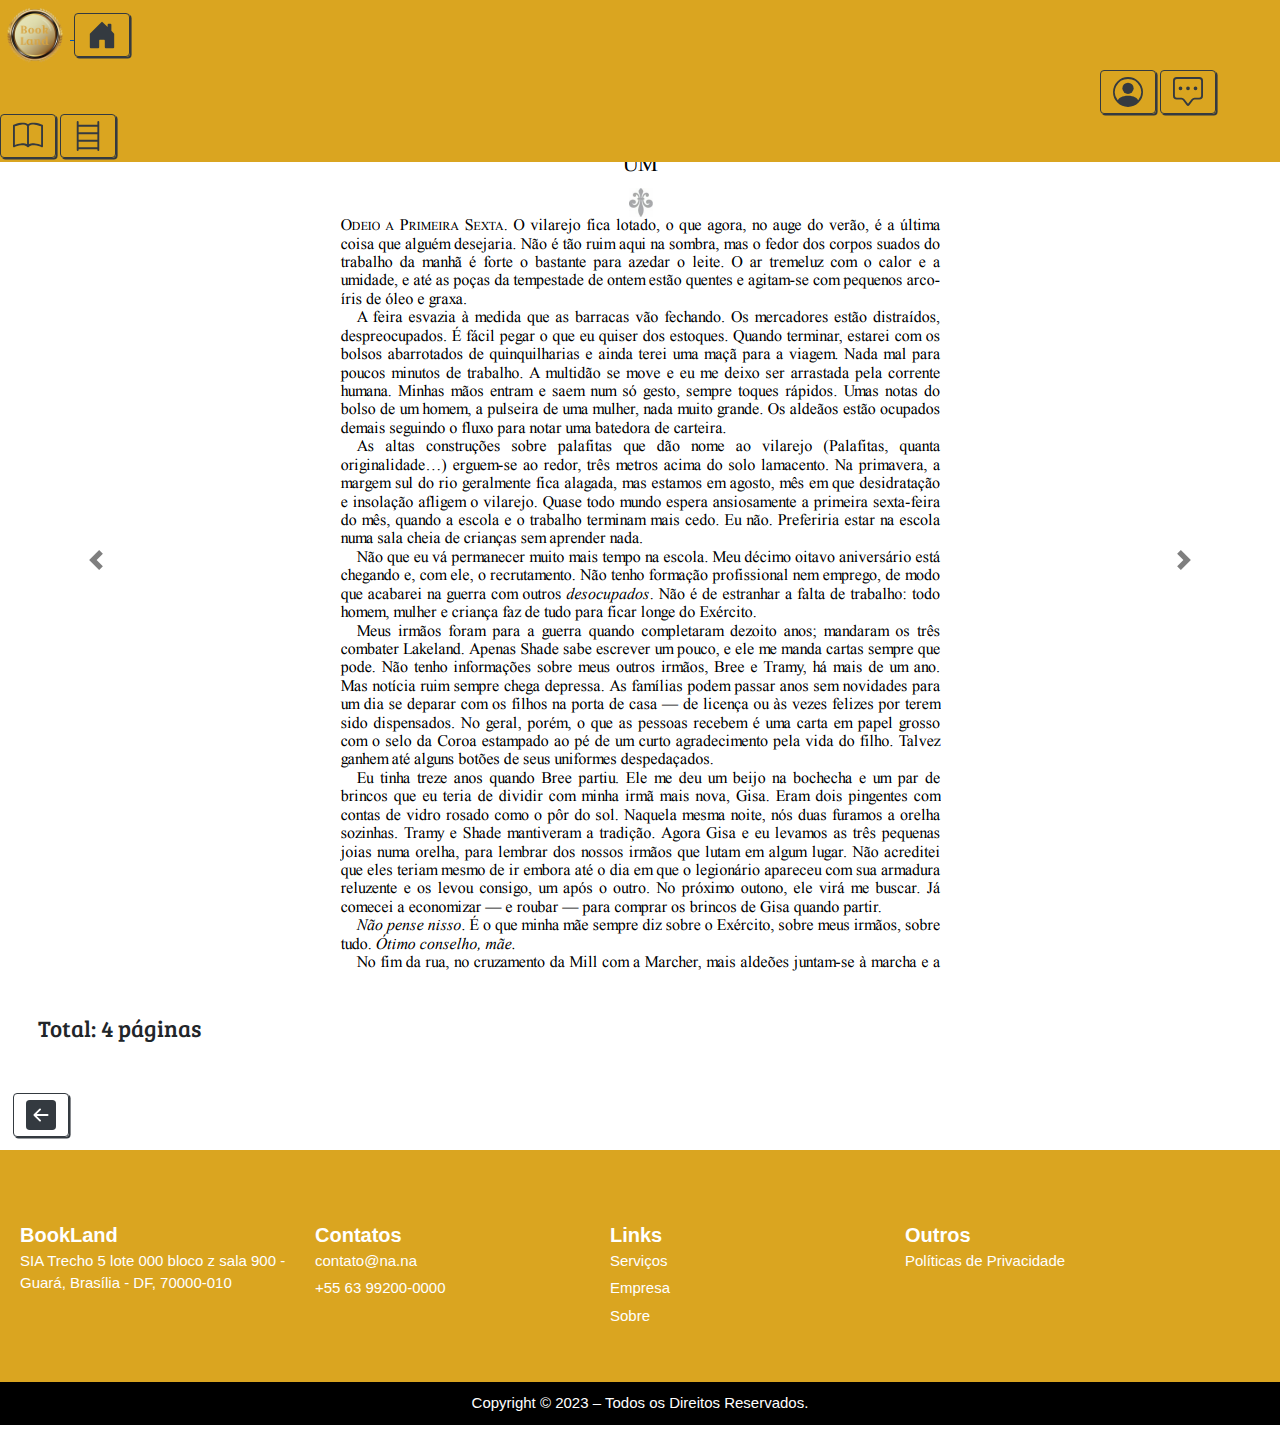
<file: leiamais1.html>
<meta charset="utf-8" />

  
  <link rel="stylesheet" href="estilo.css" />
  <link rel="stylesheet" href="estilo5.css" />
  
  
  <meta name="viewport" content="width=device-width, initial-scale=1, shrink-to-fit=no" />
  <link rel="stylesheet" href="css/bootstrap.min.css" />
  <link rel="shortcut icon" href="img/livrologo.png"  type="image/x-icon">
  <title>BookLand</title>
  <head>
   <style>
    p{
      font-size: 15;
    }
   

h1{
    font-size: 33px;
    font-family: 'Bree Serif', serif;
    text-align: center;
}

h2{
    font-size: 23px;
    font-family: 'Bree Serif', serif;
    margin: 3%;
}


   </style>
  </head>

  <body>
    <div class="topo fixed-top pr-5 pb-1">
      <a href="comeco.html"> <img src="img/livrologo.png" width="70" /> </a>
      <a href="comeco.html"> 
        <button type="button" class="btn btn-outline-dark btn3">
          <svg xmlns="http://www.w3.org/2000/svg" width="30" height="30" fill="currentColor" class="bi bi-house-door-fill" viewBox="0 0 16 16">
            <path d="M6.5 14.5v-3.505c0-.245.25-.495.5-.495h2c.25 0 .5.25.5.5v3.5a.5.5 0 0 0 .5.5h4a.5.5 0 0 0 .5-.5v-7a.5.5 0 0 0-.146-.354L13 5.793V2.5a.5.5 0 0 0-.5-.5h-1a.5.5 0 0 0-.5.5v1.293L8.354 1.146a.5.5 0 0 0-.708 0l-6 6A.5.5 0 0 0 1.5 7.5v7a.5.5 0 0 0 .5.5h4a.5.5 0 0 0 .5-.5Z"/>
          </svg>
        </button>
      </a>

  <a href="user.html"> 
        <button type="button" class="btn btn-outline-dark btn2">
          <svg
            xmlns="http://www.w3.org/2000/svg"
            width="30"
            height="30"
            fill="currentColor"
            class="bi bi-person-circle"
            viewBox="0 0 16 16"
          >
            <path d="M11 6a3 3 0 1 1-6 0 3 3 0 0 1 6 0z" />
            <path
              fill-rule="evenodd"
              d="M0 8a8 8 0 1 1 16 0A8 8 0 0 1 0 8zm8-7a7 7 0 0 0-5.468 11.37C3.242 11.226 4.805 10 8 10s4.757 1.225 5.468 2.37A7 7 0 0 0 8 1z"
            />
          </svg>
        </button>
      </a>

      <a href="comunidade.html"> 
        <button type="button" class="btn btn-outline-dark btn">
          <svg xmlns="http://www.w3.org/2000/svg" width="30" height="30" fill="currentColor" class="bi bi-chat-square-dots" viewBox="0 0 16 16">
            <path d="M14 1a1 1 0 0 1 1 1v8a1 1 0 0 1-1 1h-2.5a2 2 0 0 0-1.6.8L8 14.333 6.1 11.8a2 2 0 0 0-1.6-.8H2a1 1 0 0 1-1-1V2a1 1 0 0 1 1-1h12zM2 0a2 2 0 0 0-2 2v8a2 2 0 0 0 2 2h2.5a1 1 0 0 1 .8.4l1.9 2.533a1 1 0 0 0 1.6 0l1.9-2.533a1 1 0 0 1 .8-.4H14a2 2 0 0 0 2-2V2a2 2 0 0 0-2-2H2z"/>
            <path d="M5 6a1 1 0 1 1-2 0 1 1 0 0 1 2 0zm4 0a1 1 0 1 1-2 0 1 1 0 0 1 2 0zm4 0a1 1 0 1 1-2 0 1 1 0 0 1 2 0z"/>
          </svg>
        </button> </a>

        <a href="amostras.html">  
        <button type="button" class="btn btn-outline-dark btn">
          <svg xmlns="http://www.w3.org/2000/svg" width="30" height="30" fill="currentColor" class="bi bi-book" viewBox="0 0 16 16">
            <path d="M1 2.828c.885-.37 2.154-.769 3.388-.893 1.33-.134 2.458.063 3.112.752v9.746c-.935-.53-2.12-.603-3.213-.493-1.18.12-2.37.461-3.287.811V2.828zm7.5-.141c.654-.689 1.782-.886 3.112-.752 1.234.124 2.503.523 3.388.893v9.923c-.918-.35-2.107-.692-3.287-.81-1.094-.111-2.278-.039-3.213.492V2.687zM8 1.783C7.015.936 5.587.81 4.287.94c-1.514.153-3.042.672-3.994 1.105A.5.5 0 0 0 0 2.5v11a.5.5 0 0 0 .707.455c.882-.4 2.303-.881 3.68-1.02 1.409-.142 2.59.087 3.223.877a.5.5 0 0 0 .78 0c.633-.79 1.814-1.019 3.222-.877 1.378.139 2.8.62 3.681 1.02A.5.5 0 0 0 16 13.5v-11a.5.5 0 0 0-.293-.455c-.952-.433-2.48-.952-3.994-1.105C10.413.809 8.985.936 8 1.783z"/>
          </svg>
        </button> </a>

        <a href="sagas.html">  
          <button type="button" class="btn btn-outline-dark btn">
            <svg xmlns="http://www.w3.org/2000/svg" width="30" height="30" fill="currentColor" class="bi bi-bookshelf" viewBox="0 0 16 16">
              <path d="M2.5 0a.5.5 0 0 1 .5.5V2h10V.5a.5.5 0 0 1 1 0v15a.5.5 0 0 1-1 0V15H3v.5a.5.5 0 0 1-1 0V.5a.5.5 0 0 1 .5-.5zM3 14h10v-3H3v3zm0-4h10V7H3v3zm0-4h10V3H3v3z"/>
            </svg>
          </button> </a>
    
    </div>
    <br>
  <br><br><br>


  <h1>A Rainha Vermelha - Capítulo 1</h1>

  <div id="carouselExampleIndicators" class="carousel slide" data-ride="carousel">
    <ol class="carousel-indicators">
      <li data-target="#carouselExampleIndicators" data-slide-to="0" class="active"></li>
      <li data-target="#carouselExampleIndicators" data-slide-to="1"></li>
      <li data-target="#carouselExampleIndicators" data-slide-to="2"></li>
      <li data-target="#carouselExampleIndicators" data-slide-to="3"></li>
  
    </ol>
    <div class="carousel-inner">
      <div class="carousel-item active">
        <img class=" w-10" src="img/pag1.png" alt="Primeiro Slide">
      </div>
      <div class="carousel-item">
        <img class=" w-10" src="img/pag2.png" alt="Segundo Slide">
      </div>
      <div class="carousel-item">
        <img class=" w-10" src="img/pag3.png" alt="Terceiro Slide">
      </div>
      <div class="carousel-item">
        <img class=" w-10" src="img/pag4.png" alt="Quarto Slide">
      </div>
    </div>
    <a class="carousel-control-prev" href="#carouselExampleIndicators" role="button" data-slide="prev">
      <span class="carousel-control-prev-icon" aria-hidden="true"></span>
      <span class="sr-only">Anterior</span>
    </a>
    <a class="carousel-control-next" href="#carouselExampleIndicators" role="button" data-slide="next">
      <span class="carousel-control-next-icon" aria-hidden="true"></span>
      <span class="sr-only">Próximo</span>
    </a>
  </div>
  
  <h2>Total: 4 páginas</h2>


  <a href="amostras.html"> 
    <button type="button" class="btn btn-outline-dark btn4">
      <svg xmlns="http://www.w3.org/2000/svg" width="30" height="30" fill="currentColor" class="bi bi-arrow-left-square-fill" viewBox="0 0 16 16">
        <path d="M16 14a2 2 0 0 1-2 2H2a2 2 0 0 1-2-2V2a2 2 0 0 1 2-2h12a2 2 0 0 1 2 2v12zm-4.5-6.5H5.707l2.147-2.146a.5.5 0 1 0-.708-.708l-3 3a.5.5 0 0 0 0 .708l3 3a.5.5 0 0 0 .708-.708L5.707 8.5H11.5a.5.5 0 0 0 0-1z"/>
      </svg>
    </button>
  </a>


  
 
</body>

<footer class="rodape" id="contato">
  <div class="rodape-div">

      <div class="rodape-div-1">
          <div class="rodape-div-1-coluna">
              <!-- elemento -->
              <span><b>BookLand</b></span>
              <p>SIA Trecho 5 lote 000 bloco z sala 900 - Guará, Brasília - DF, 70000-010</p>
          </div>
      </div>

      <div class="rodape-div-2">
          <div class="rodape-div-2-coluna">
              <!-- elemento -->
              <span><b>Contatos</b></span>
              <p>contato@na.na</p>
              <p>+55 63 99200-0000</p>
          </div>
      </div>

      <div class="rodape-div-3">
          <div class="rodape-div-3-coluna">
              <!-- elemento -->
              <span><b>Links</b></span>
              <p><a href="#servicos">Serviços</a></p>
              <p><a href="#empresa">Empresa</a></p>
              <p><a href="#sobre">Sobre</a></p>
          </div>
      </div>

      <div class="rodape-div-4">
          <div class="rodape-div-4-coluna">
              <!-- elemento -->
              <span><b>Outros</b></span>
              <p>Políticas de Privacidade</p>
          </div>
      </div>

  </div>
  <p class="rodape-direitos">Copyright © 2023 – Todos os Direitos Reservados.</p>
</footer>

</html>

<script src="https://code.jquery.com/jquery-3.3.1.slim.min.js" integrity="sha384-q8i/X+965DzO0rT7abK41JStQIAqVgRVzpbzo5smXKp4YfRvH+8abtTE1Pi6jizo" crossorigin="anonymous"></script>
  <script src="https://cdnjs.cloudflare.com/ajax/libs/popper.js/1.14.3/umd/popper.min.js" integrity="sha384-ZMP7rVo3mIykV+2+9J3UJ46jBk0WLaUAdn689aCwoqbBJiSnjAK/l8WvCWPIPm49" crossorigin="anonymous"></script>
  <script src="js/bootstrap.min.js"></script>
</file>
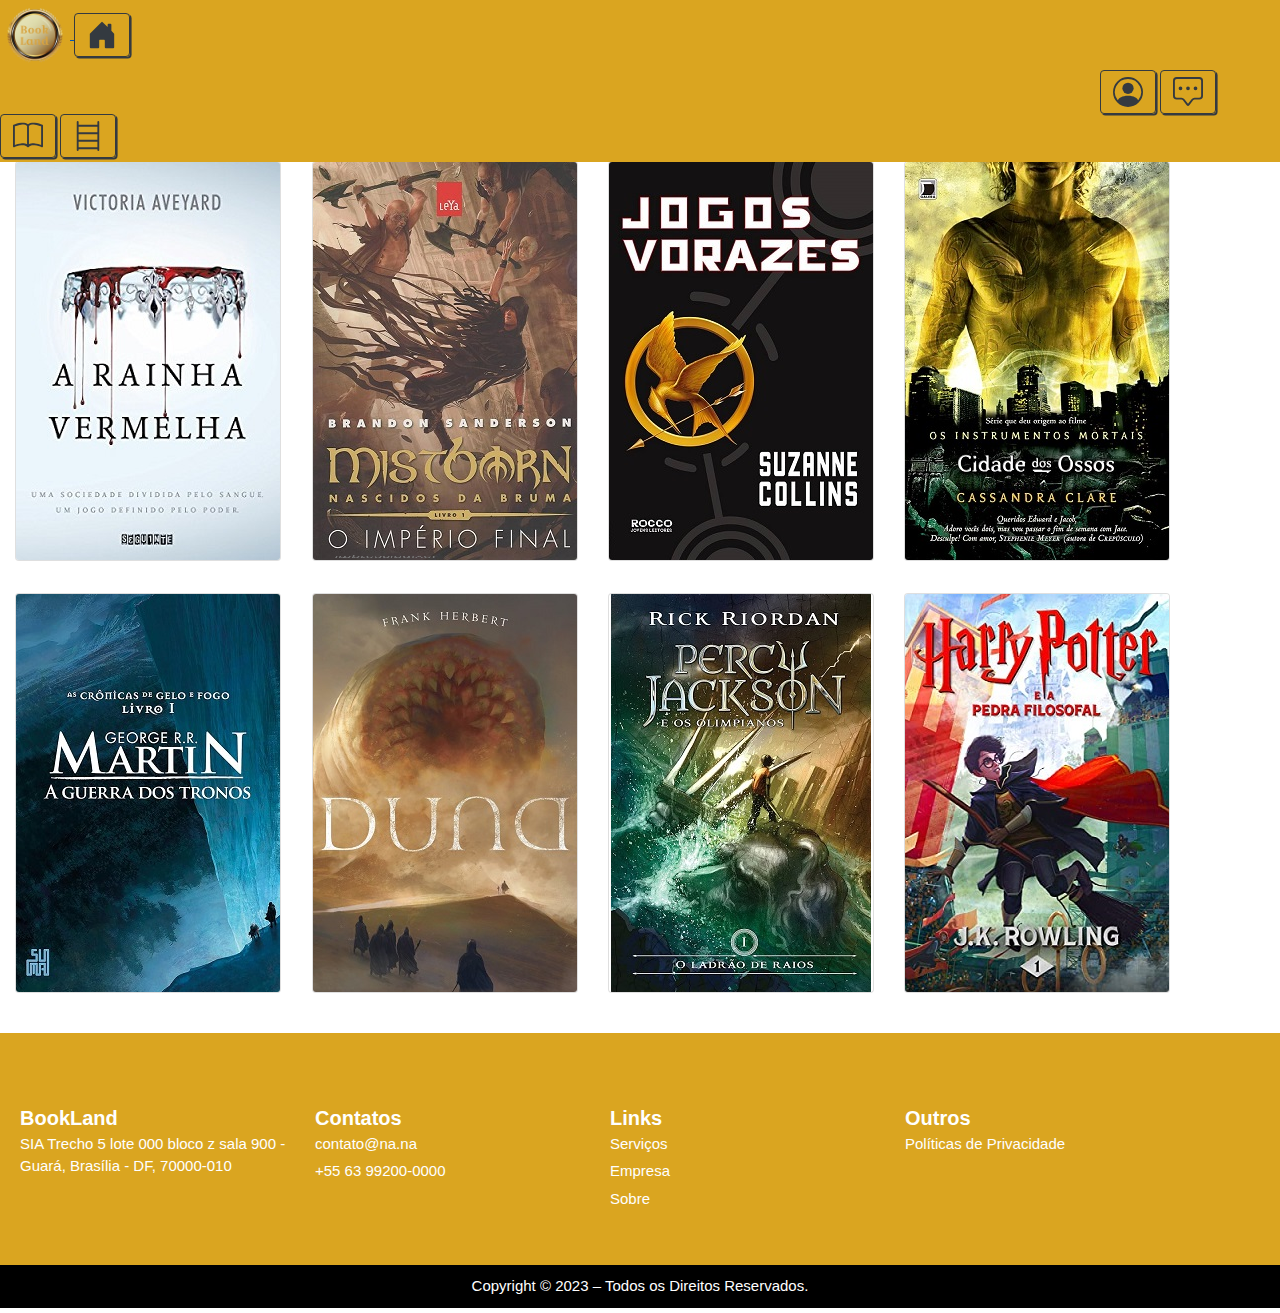
<file: sagas.html>
<meta charset="utf-8" />

  
  <link rel="stylesheet" href="estilo.css" />
  <link rel="stylesheet" href="estilo4.css" />
  
  
  <meta name="viewport" content="width=device-width, initial-scale=1, shrink-to-fit=no" />
  <link rel="stylesheet" href="css/bootstrap.min.css" />
  <link rel="shortcut icon" href="img/livrologo.png"  type="image/x-icon">
  <title>BookLand</title>
  <head>
   <style>
    p{
      font-size: 15;
    }

    h1{
    font-size: 33px;
    font-family: 'Bree Serif', serif;
    text-align: center;
    color: gold;
}
   </style>
  </head>

  <body>




    <div class="topo fixed-top pr-5 pb-1">
      <a href="comeco.html"> <img src="img/livrologo.png" width="70" /> </a>
      <a href="comeco.html"> 
        <button type="button" class="btn btn-outline-dark btn3">
          <svg xmlns="http://www.w3.org/2000/svg" width="30" height="30" fill="currentColor" class="bi bi-house-door-fill" viewBox="0 0 16 16">
            <path d="M6.5 14.5v-3.505c0-.245.25-.495.5-.495h2c.25 0 .5.25.5.5v3.5a.5.5 0 0 0 .5.5h4a.5.5 0 0 0 .5-.5v-7a.5.5 0 0 0-.146-.354L13 5.793V2.5a.5.5 0 0 0-.5-.5h-1a.5.5 0 0 0-.5.5v1.293L8.354 1.146a.5.5 0 0 0-.708 0l-6 6A.5.5 0 0 0 1.5 7.5v7a.5.5 0 0 0 .5.5h4a.5.5 0 0 0 .5-.5Z"/>
          </svg>
        </button>
      </a>

  <a href="user.html"> 
        <button type="button" class="btn btn-outline-dark btn2">
          <svg
            xmlns="http://www.w3.org/2000/svg"
            width="30"
            height="30"
            fill="currentColor"
            class="bi bi-person-circle"
            viewBox="0 0 16 16"
          >
            <path d="M11 6a3 3 0 1 1-6 0 3 3 0 0 1 6 0z" />
            <path
              fill-rule="evenodd"
              d="M0 8a8 8 0 1 1 16 0A8 8 0 0 1 0 8zm8-7a7 7 0 0 0-5.468 11.37C3.242 11.226 4.805 10 8 10s4.757 1.225 5.468 2.37A7 7 0 0 0 8 1z"
            />
          </svg>
        </button>
      </a>

      <a href="comunidade.html"> 
        <button type="button" class="btn btn-outline-dark btn">
          <svg xmlns="http://www.w3.org/2000/svg" width="30" height="30" fill="currentColor" class="bi bi-chat-square-dots" viewBox="0 0 16 16">
            <path d="M14 1a1 1 0 0 1 1 1v8a1 1 0 0 1-1 1h-2.5a2 2 0 0 0-1.6.8L8 14.333 6.1 11.8a2 2 0 0 0-1.6-.8H2a1 1 0 0 1-1-1V2a1 1 0 0 1 1-1h12zM2 0a2 2 0 0 0-2 2v8a2 2 0 0 0 2 2h2.5a1 1 0 0 1 .8.4l1.9 2.533a1 1 0 0 0 1.6 0l1.9-2.533a1 1 0 0 1 .8-.4H14a2 2 0 0 0 2-2V2a2 2 0 0 0-2-2H2z"/>
            <path d="M5 6a1 1 0 1 1-2 0 1 1 0 0 1 2 0zm4 0a1 1 0 1 1-2 0 1 1 0 0 1 2 0zm4 0a1 1 0 1 1-2 0 1 1 0 0 1 2 0z"/>
          </svg>
        </button> </a>

        <a href="amostras.html">  
        <button type="button" class="btn btn-outline-dark btn">
          <svg xmlns="http://www.w3.org/2000/svg" width="30" height="30" fill="currentColor" class="bi bi-book" viewBox="0 0 16 16">
            <path d="M1 2.828c.885-.37 2.154-.769 3.388-.893 1.33-.134 2.458.063 3.112.752v9.746c-.935-.53-2.12-.603-3.213-.493-1.18.12-2.37.461-3.287.811V2.828zm7.5-.141c.654-.689 1.782-.886 3.112-.752 1.234.124 2.503.523 3.388.893v9.923c-.918-.35-2.107-.692-3.287-.81-1.094-.111-2.278-.039-3.213.492V2.687zM8 1.783C7.015.936 5.587.81 4.287.94c-1.514.153-3.042.672-3.994 1.105A.5.5 0 0 0 0 2.5v11a.5.5 0 0 0 .707.455c.882-.4 2.303-.881 3.68-1.02 1.409-.142 2.59.087 3.223.877a.5.5 0 0 0 .78 0c.633-.79 1.814-1.019 3.222-.877 1.378.139 2.8.62 3.681 1.02A.5.5 0 0 0 16 13.5v-11a.5.5 0 0 0-.293-.455c-.952-.433-2.48-.952-3.994-1.105C10.413.809 8.985.936 8 1.783z"/>
          </svg>
        </button> </a>

        <a href="sagas.html">  
          <button type="button" class="btn btn-outline-dark btn">
            <svg xmlns="http://www.w3.org/2000/svg" width="30" height="30" fill="currentColor" class="bi bi-bookshelf" viewBox="0 0 16 16">
              <path d="M2.5 0a.5.5 0 0 1 .5.5V2h10V.5a.5.5 0 0 1 1 0v15a.5.5 0 0 1-1 0V15H3v.5a.5.5 0 0 1-1 0V.5a.5.5 0 0 1 .5-.5zM3 14h10v-3H3v3zm0-4h10V7H3v3zm0-4h10V3H3v3z"/>
            </svg>
          </button> </a>
    
    </div>
    <br>
  <br><br><br>

  <h1>Sagas mais populares:</h1>
  <div class="fran"> 
  <div class="card">
    <svg xmlns="http://www.w3.org/2000/svg" viewBox="0 0 24 24"><img src="img/franq1.jpg"></svg>
    <div class="card__content">
      <p class="card__title">Sobre o livro</p>
      <p class="card__description">“A Rainha Vermelha” é o primeiro livro da série de fantasia young adult escrita pela autora norte-americana Victoria Aveyard. A história se passa em um mundo onde a sociedade é rigidamente dividida entre duas classes com base na cor do sangue: os Vermelhos, que são comuns, trabalhadores e vivem sob o domínio dos Prateados, que são como deuses entre os homens devido às suas habilidades sobrenaturais.</p>
    </div>
  </div>
</div>

<div class="fran">
  <div class="card">
    <svg xmlns="http://www.w3.org/2000/svg" viewBox="0 0 24 24"><img src="img/franq2.jpg"></svg>
    <div class="card__content">
      <p class="card__title">Sobre o livro</p>
      <p class="card__description">Mistborn: O Império Final” é o primeiro livro da série “Mistborn” escrita por Brandon Sanderson. A história se passa em um mundo governado pelo Senhor Soberano, um ser poderoso e imortal que governa o Império com mão de ferro. Kelsier, um ladrão bastardo, almeja derrubar o Império Final e derrotar o Senhor Soberano. Enquanto inicia seus planos ele conhece uma menina de rua chamada Vin que pode ser uma aliada imprescindível.</p>
    </div>
  </div>
</div>

<div class="fran">
  <div class="card">
    <svg xmlns="http://www.w3.org/2000/svg" viewBox="0 0 24 24"><img src="img/franq3.jpg"></svg>
    <div class="card__content">
      <p class="card__title">Sobre o livro</p>
      <p class="card__description">Jogos Vorazes é uma trilogia de livros para jovens, escritos por Suzanne Collins, que se passa em um futuro distópico, onde a nação Panem realiza uma competição mortal entre jovens de seus doze distritos. O primeiro livro e filme da série acompanha a protagonista Katniss Everdeen, que se voluntaria para salvar sua irmã da Colheita, o sorteio que escolhe os tributos, e desafia a ordem da Capital.</p>
    </div>
  </div>
</div>

<div class="fran">
  <div class="card">
    <svg xmlns="http://www.w3.org/2000/svg" viewBox="0 0 24 24"><img src="img/franq4.jpg"></svg>
    <div class="card__content">
      <p class="card__title">Sobre o livro</p>
      <p class="card__description">A história se passa em um universo onde anjos, vampiros, lobisomens, fadas, demônios e nefilins coexistem. Os protagonistas são, em sua maioria, nefilins que se autointitulam Caçadores das Sombras. Eles foram criados não pela procriação de anjos e seres humanos, mas com a união de sangues.</p>
    </div>
  </div>
</div>

<div class="fran">
  <div class="card">
    <svg xmlns="http://www.w3.org/2000/svg" viewBox="0 0 24 24"><img src="img/franq5.jpg"></svg>
    <div class="card__content">
      <p class="card__title">Sobre o livro</p>
      <p class="card__description"> “A Guerra dos Tronos” é o primeiro livro da série “As Crônicas de Gelo e Fogo” escrita por George R. R. Martin. O livro gira em torno de três arcos narrativos: a ameaça dos “Outros” na grande muralha, o início do percurso de Daenerys em busca de recuperar o trono da sua família e as intrigas políticas nos sete reinos.</p>
    </div>
  </div>
</div>

<div class="fran">
  <div class="card">
    <svg xmlns="http://www.w3.org/2000/svg" viewBox="0 0 24 24"><img src="img/franq6.jpg"></svg>
    <div class="card__content">
      <p class="card__title">Sobre o livro</p>
      <p class="card__description">A série de livros Duna é uma saga de ficção científica escrita por Frank Herbert. A história se passa em um mundo alternativo onde a humanidade alcançou diversos planetas e agora se organiza sob uma monarquia. A saga fala sobre poder, religião e política dentro desse sistema de governo.</p>
    </div>
  </div>
</div>

<div class="fran">
  <div class="card">
    <svg xmlns="http://www.w3.org/2000/svg" viewBox="0 0 24 24"><img src="img/franq7.jpg"></svg>
    <div class="card__content">
      <p class="card__title">Sobre o livro</p>
      <p class="card__description">A saga de livros Percy Jackson é uma série de fantasia e aventura escrita por Rick Riordan, que narra as aventuras de um garoto que descobre ser um semideus, filho de Poseidon, o deus dos mares, com uma mortal. Percy se junta a outros semideuses e criaturas mitológicas para enfrentar ameaças que envolvem os deuses gregos e seus inimigos, como os titãs e os monstros.</p>
    </div>
  </div>
</div>

<div class="fran">
  <div class="card">
    <svg xmlns="http://www.w3.org/2000/svg" viewBox="0 0 24 24"><img src="img/franq8.jpg"></svg>
    <div class="card__content">
      <p class="card__title">Sobre o livro</p>
      <p class="card__description">A saga de livro Harry Potter é uma série de fantasia escrita pela autora britânica J. K. Rowling. A história acompanha a vida de um jovem bruxo chamado Harry Potter, que descobre aos 11 anos que é o único sobrevivente de um ataque do terrível Lord Voldemort, um bruxo das trevas que quer dominar o mundo mágico.</p>
    </div>
  </div>
</div>

  </body>
<br><br>

  <footer class="rodape" id="contato">
    <div class="rodape-div">

        <div class="rodape-div-1">
            <div class="rodape-div-1-coluna">
                <!-- elemento -->
                <span><b>BookLand</b></span>
                <p>SIA Trecho 5 lote 000 bloco z sala 900 - Guará, Brasília - DF, 70000-010</p>
            </div>
        </div>

        <div class="rodape-div-2">
            <div class="rodape-div-2-coluna">
                <!-- elemento -->
                <span><b>Contatos</b></span>
                <p>contato@na.na</p>
                <p>+55 63 99200-0000</p>
            </div>
        </div>

        <div class="rodape-div-3">
            <div class="rodape-div-3-coluna">
                <!-- elemento -->
                <span><b>Links</b></span>
                <p><a href="#servicos">Serviços</a></p>
                <p><a href="#empresa">Empresa</a></p>
                <p><a href="#sobre">Sobre</a></p>
            </div>
        </div>

        <div class="rodape-div-4">
            <div class="rodape-div-4-coluna">
                <!-- elemento -->
                <span><b>Outros</b></span>
                <p>Políticas de Privacidade</p>
            </div>
        </div>

    </div>
    <p class="rodape-direitos">Copyright © 2023 – Todos os Direitos Reservados.</p>
</footer>
</file>
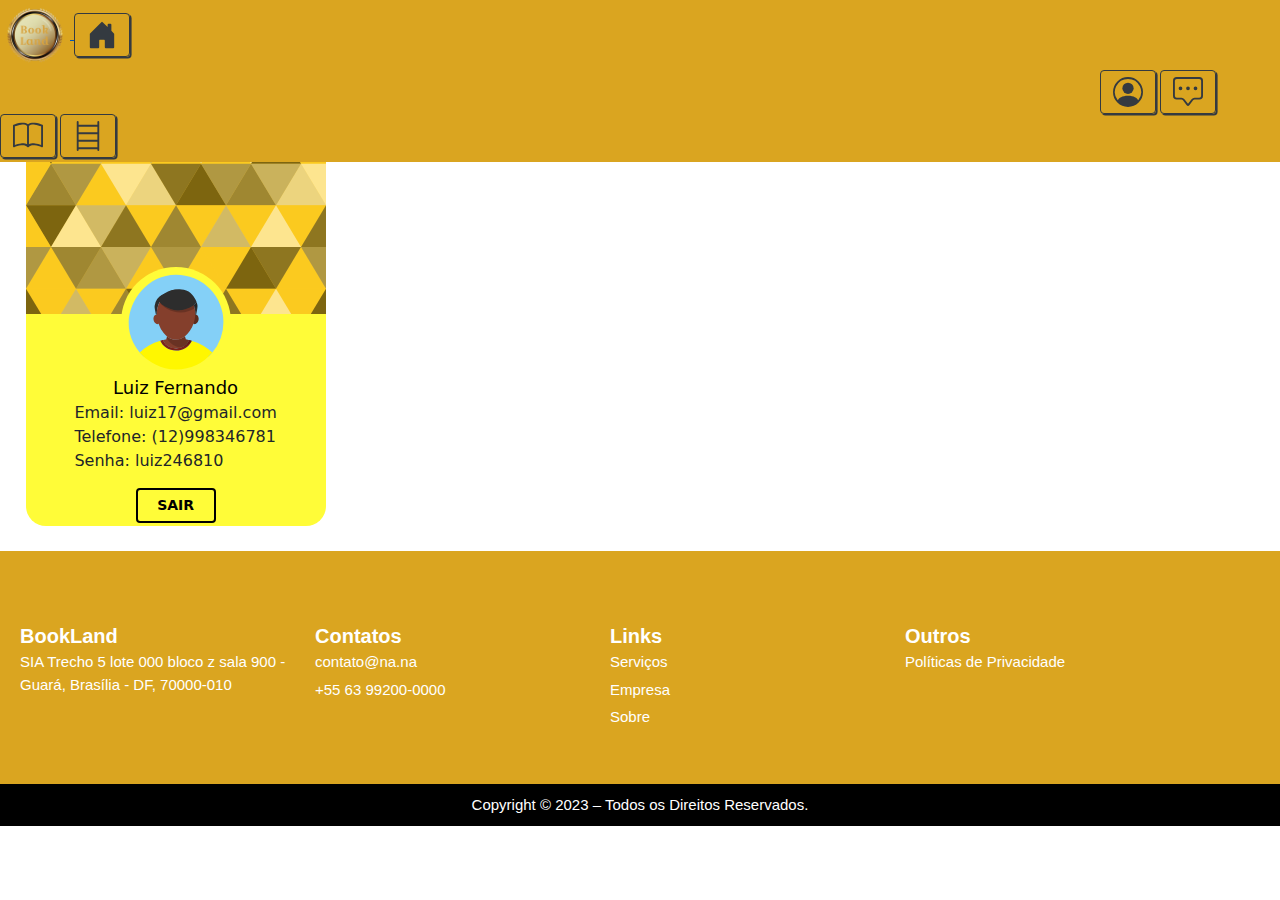
<file: user.html>
<meta charset="utf-8" />

  
  <link rel="stylesheet" href="estilo.css" />
  <link rel="stylesheet" href="estilo3.css"/>
  
  <meta name="viewport" content="width=device-width, initial-scale=1, shrink-to-fit=no" />
  <link rel="stylesheet" href="css/bootstrap.min.css" />
  <link rel="shortcut icon" href="img/livrologo.png"  type="image/x-icon">
  <title>BookLand</title>
  <head>
   <style>
    p{
      font-size: 15;
    }
    button {
  all: unset;
  cursor: pointer;
  outline: revert;
}
   </style>
  </head>

  <body>




    <div class="topo fixed-top pr-5 pb-1">
      <a href="comeco.html"> <img src="img/livrologo.png" width="70" /> </a>
      <a href="comeco.html"> 
        <button type="button" class="btn btn-outline-dark btn3">
          <svg xmlns="http://www.w3.org/2000/svg" width="30" height="30" fill="currentColor" class="bi bi-house-door-fill" viewBox="0 0 16 16">
            <path d="M6.5 14.5v-3.505c0-.245.25-.495.5-.495h2c.25 0 .5.25.5.5v3.5a.5.5 0 0 0 .5.5h4a.5.5 0 0 0 .5-.5v-7a.5.5 0 0 0-.146-.354L13 5.793V2.5a.5.5 0 0 0-.5-.5h-1a.5.5 0 0 0-.5.5v1.293L8.354 1.146a.5.5 0 0 0-.708 0l-6 6A.5.5 0 0 0 1.5 7.5v7a.5.5 0 0 0 .5.5h4a.5.5 0 0 0 .5-.5Z"/>
          </svg>
        </button>
      </a>
      

  <a href="user.html"> 
        <button type="button" class="btn btn-outline-dark btn2">
          <svg
            xmlns="http://www.w3.org/2000/svg"
            width="30"
            height="30"
            fill="currentColor"
            class="bi bi-person-circle"
            viewBox="0 0 16 16"
          >
            <path d="M11 6a3 3 0 1 1-6 0 3 3 0 0 1 6 0z" />
            <path
              fill-rule="evenodd"
              d="M0 8a8 8 0 1 1 16 0A8 8 0 0 1 0 8zm8-7a7 7 0 0 0-5.468 11.37C3.242 11.226 4.805 10 8 10s4.757 1.225 5.468 2.37A7 7 0 0 0 8 1z"
            />
          </svg>
        </button>
      </a>

      <a href="comunidade.html"> 
        <button type="button" class="btn btn-outline-dark btn">
          <svg xmlns="http://www.w3.org/2000/svg" width="30" height="30" fill="currentColor" class="bi bi-chat-square-dots" viewBox="0 0 16 16">
            <path d="M14 1a1 1 0 0 1 1 1v8a1 1 0 0 1-1 1h-2.5a2 2 0 0 0-1.6.8L8 14.333 6.1 11.8a2 2 0 0 0-1.6-.8H2a1 1 0 0 1-1-1V2a1 1 0 0 1 1-1h12zM2 0a2 2 0 0 0-2 2v8a2 2 0 0 0 2 2h2.5a1 1 0 0 1 .8.4l1.9 2.533a1 1 0 0 0 1.6 0l1.9-2.533a1 1 0 0 1 .8-.4H14a2 2 0 0 0 2-2V2a2 2 0 0 0-2-2H2z"/>
            <path d="M5 6a1 1 0 1 1-2 0 1 1 0 0 1 2 0zm4 0a1 1 0 1 1-2 0 1 1 0 0 1 2 0zm4 0a1 1 0 1 1-2 0 1 1 0 0 1 2 0z"/>
          </svg>
        </button> </a>

        <a href="amostras.html">  
        <button type="button" class="btn btn-outline-dark btn">
          <svg xmlns="http://www.w3.org/2000/svg" width="30" height="30" fill="currentColor" class="bi bi-book" viewBox="0 0 16 16">
            <path d="M1 2.828c.885-.37 2.154-.769 3.388-.893 1.33-.134 2.458.063 3.112.752v9.746c-.935-.53-2.12-.603-3.213-.493-1.18.12-2.37.461-3.287.811V2.828zm7.5-.141c.654-.689 1.782-.886 3.112-.752 1.234.124 2.503.523 3.388.893v9.923c-.918-.35-2.107-.692-3.287-.81-1.094-.111-2.278-.039-3.213.492V2.687zM8 1.783C7.015.936 5.587.81 4.287.94c-1.514.153-3.042.672-3.994 1.105A.5.5 0 0 0 0 2.5v11a.5.5 0 0 0 .707.455c.882-.4 2.303-.881 3.68-1.02 1.409-.142 2.59.087 3.223.877a.5.5 0 0 0 .78 0c.633-.79 1.814-1.019 3.222-.877 1.378.139 2.8.62 3.681 1.02A.5.5 0 0 0 16 13.5v-11a.5.5 0 0 0-.293-.455c-.952-.433-2.48-.952-3.994-1.105C10.413.809 8.985.936 8 1.783z"/>
          </svg>
        </button> </a>

        <a href="sagas.html">  
          <button type="button" class="btn btn-outline-dark btn">
            <svg xmlns="http://www.w3.org/2000/svg" width="30" height="30" fill="currentColor" class="bi bi-bookshelf" viewBox="0 0 16 16">
              <path d="M2.5 0a.5.5 0 0 1 .5.5V2h10V.5a.5.5 0 0 1 1 0v15a.5.5 0 0 1-1 0V15H3v.5a.5.5 0 0 1-1 0V.5a.5.5 0 0 1 .5-.5zM3 14h10v-3H3v3zm0-4h10V7H3v3zm0-4h10V3H3v3z"/>
            </svg>
          </button> </a>
    
    </div>
    <br>
  <br><br><br>

  <div class="card6">
    <div class="card__img"><svg xmlns="http://www.w3.org/2000/svg" width="100%"><rect fill="#FBCA1F" width="540" height="450"></rect><defs><linearGradient id="a" gradientUnits="userSpaceOnUse" x1="0" x2="0" y1="0" y2="100%" gradientTransform="rotate(222,648,379)"><stop offset="0" stop-color="#FBCA1F"></stop><stop offset="1" stop-color="#FBCA1F"></stop></linearGradient><pattern patternUnits="userSpaceOnUse" id="b" width="300" height="250" x="0" y="0" viewBox="0 0 1080 900"><g fill-opacity="0.5"><polygon fill="#444" points="90 150 0 300 180 300"></polygon><polygon points="90 150 180 0 0 0"></polygon><polygon fill="#AAA" points="270 150 360 0 180 0"></polygon><polygon fill="#DDD" points="450 150 360 300 540 300"></polygon><polygon fill="#999" points="450 150 540 0 360 0"></polygon><polygon points="630 150 540 300 720 300"></polygon><polygon fill="#DDD" points="630 150 720 0 540 0"></polygon><polygon fill="#444" points="810 150 720 300 900 300"></polygon><polygon fill="#FFF" points="810 150 900 0 720 0"></polygon><polygon fill="#DDD" points="990 150 900 300 1080 300"></polygon><polygon fill="#FBCA1F" points="990 150 1080 0 900 0"></polygon><polygon fill="#FBCA1F" points="90 450 0 600 180 600"></polygon><polygon points="90 450 180 300 0 300"></polygon><polygon fill="#666" points="270 450 180 600 360 600"></polygon><polygon fill="#AAA" points="270 450 360 300 180 300"></polygon><polygon fill="#FBCA1F" points="450 450 360 600 540 600"></polygon><polygon fill="#FBCA1F" points="450 450 540 300 360 300"></polygon><polygon fill="#FBCA1F" points="630 450 540 600 720 600"></polygon><polygon fill="#FBCA1F" points="630 450 720 300 540 300"></polygon><polygon points="810 450 720 600 900 600"></polygon><polygon fill="#FBCA1F" points="810 450 900 300 720 300"></polygon><polygon fill="#FBCA1F" points="990 450 900 600 1080 600"></polygon><polygon fill="#FBCA1F" points="990 450 1080 300 900 300"></polygon><polygon fill="#FBCA1F" points="90 750 0 900 180 900"></polygon><polygon points="270 750 180 900 360 900"></polygon><polygon fill="#FBCA1F" points="270 750 360 600 180 600"></polygon><polygon points="450 750 540 600 360 600"></polygon><polygon points="630 750 540 900 720 900"></polygon><polygon fill="#FBCA1F" points="630 750 720 600 540 600"></polygon><polygon fill="#AAA" points="810 750 720 900 900 900"></polygon><polygon fill="#FBCA1F" points="810 750 900 600 720 600"></polygon><polygon fill="#FBCA1F" points="990 750 900 900 1080 900"></polygon><polygon fill="#FBCA1F" points="180 0 90 150 270 150"></polygon><polygon fill="#FBCA1F" points="360 0 270 150 450 150"></polygon><polygon fill="#FBCA1F" points="540 0 450 150 630 150"></polygon><polygon points="900 0 810 150 990 150"></polygon><polygon fill="#FBCA1F" points="0 300 -90 450 90 450"></polygon><polygon fill="#FBCA1F" points="0 300 90 150 -90 150"></polygon><polygon fill="#FFF" points="180 300 90 450 270 450"></polygon><polygon fill="#666" points="180 300 270 150 90 150"></polygon><polygon fill="#222" points="360 300 270 450 450 450"></polygon><polygon fill="#FFF" points="360 300 450 150 270 150"></polygon><polygon fill="#444" points="540 300 450 450 630 450"></polygon><polygon fill="#222" points="540 300 630 150 450 150"></polygon><polygon fill="#AAA" points="720 300 630 450 810 450"></polygon><polygon fill="#666" points="720 300 810 150 630 150"></polygon><polygon fill="#FFF" points="900 300 810 450 990 450"></polygon><polygon fill="#999" points="900 300 990 150 810 150"></polygon><polygon points="0 600 -90 750 90 750"></polygon><polygon fill="#666" points="0 600 90 450 -90 450"></polygon><polygon fill="#AAA" points="180 600 90 750 270 750"></polygon><polygon fill="#444" points="180 600 270 450 90 450"></polygon><polygon fill="#444" points="360 600 270 750 450 750"></polygon><polygon fill="#999" points="360 600 450 450 270 450"></polygon><polygon fill="#666" points="540 600 630 450 450 450"></polygon><polygon fill="#222" points="720 600 630 750 810 750"></polygon><polygon fill="#FFF" points="900 600 810 750 990 750"></polygon><polygon fill="#222" points="900 600 990 450 810 450"></polygon><polygon fill="#DDD" points="0 900 90 750 -90 750"></polygon><polygon fill="#444" points="180 900 270 750 90 750"></polygon><polygon fill="#FFF" points="360 900 450 750 270 750"></polygon><polygon fill="#AAA" points="540 900 630 750 450 750"></polygon><polygon fill="#FFF" points="720 900 810 750 630 750"></polygon><polygon fill="#222" points="900 900 990 750 810 750"></polygon><polygon fill="#222" points="1080 300 990 450 1170 450"></polygon><polygon fill="#FFF" points="1080 300 1170 150 990 150"></polygon><polygon points="1080 600 990 750 1170 750"></polygon><polygon fill="#666" points="1080 600 1170 450 990 450"></polygon><polygon fill="#DDD" points="1080 900 1170 750 990 750"></polygon></g></pattern></defs><rect x="0" y="0" fill="url(#a)" width="100%" height="100%"></rect><rect x="0" y="0" fill="url(#b)" width="100%" height="100%"></rect></svg></div>
    <div class="card__avatar"><svg viewBox="0 0 256 256" data-name="Layer 1" id="Layer_1" xmlns="http://www.w3.org/2000/svg" fill="#000000"><g id="SVGRepo_bgCarrier" stroke-width="0"></g><g id="SVGRepo_tracerCarrier" stroke-linecap="round" stroke-linejoin="round"></g><g id="SVGRepo_iconCarrier"> <defs> <style>.cls-1{fill:#84d0f7;}.cls-2{fill:#fff700;}.cls-3{fill:#7c211a;}.cls-4{fill:#843f2c;}.cls-5{fill:#2d2d2d;}.cls-6{opacity:0.2;}.cls-7{opacity:0.3;}</style> </defs> <g data-name="Male 1" id="Male_1"> <path class="cls-1" d="M249.43,128.3a120.85,120.85,0,0,1-28.4,78,122.72,122.72,0,0,1-9.24,9.83H45a100.31,100.31,0,0,1-9-8.89l-.82-1c-7-8.3-29.55-37.73-28.38-78C8.45,72.53,55.34,7,128.13,7A121.3,121.3,0,0,1,249.43,128.3Z" id="Wallpaper"></path> <path class="cls-2" d="M221,206.32a121.53,121.53,0,0,1-92.91,43.29c-39.44,0-69-21-83.1-33.46a102.69,102.69,0,0,1-9-8.9c-.25-.29-.51-.59-.82-1C48.75,192.64,67,182,88,176c5.85,14.61,21.63,25.07,40.15,25.07,17.22,0,32.05-9,38.78-22,.51-1,1-2,1.4-3.07l1.14.33C189.93,182.44,207.74,192.9,221,206.32Z" id="Sweater"></path> <path class="cls-3" d="M168.28,176c-.42,1-.89,2.05-1.4,3.07-6.73,13-21.56,22-38.78,22-18.52,0-34.3-10.46-40.15-25.07.44-.13.89-.24,1.33-.38.2,0,.39-.11.61-.17l.71-.18.22-.06s1.75-.47,3.38-.84a37.71,37.71,0,0,0,67.83,0A27.45,27.45,0,0,1,168.28,176Z" id="Neckband"></path> <path class="cls-4" d="M162,174.41a37.7,37.7,0,0,1-67.83,0c1.35-.33,2.69-.64,4.06-.91.33-.06.68-.13,1-.22.17,0,.35-.07.5-.09l.86-.17,1.2-.2.9-.18h.09c.35-.86.68-1.79,1-2.8.11-.33.22-.71.33-1.06a40.22,40.22,0,0,0,.89-4,40.91,40.91,0,0,0,6.86,4.57c.18.09.35.17.53.28l.64.31c.22.11.49.22.73.36a4.48,4.48,0,0,1,.44.2l.38.17.46.2.44.18a1.76,1.76,0,0,1,.2.09c.18.06.33.13.53.19l.66.27H117c.22.09.44.18.7.26a1,1,0,0,0,.16.05l.51.17c.26.07.5.16.77.23l.35.08.71.2a37.43,37.43,0,0,0,4.5.8l.47,0,.33,0c.19,0,.42,0,.61.05l.56,0c.22,0,.42,0,.64,0h.55a30.29,30.29,0,0,0,9.67-1.61.07.07,0,0,0,.06,0,2.15,2.15,0,0,0,.36-.11c.79-.27,1.5-.55,2.11-.8l.84-.35.22-.09a38.31,38.31,0,0,0,9.83-6.09c.31,1.37.68,2.83,1.14,4.35.42,1.37.86,2.65,1.33,3.86.35.07.73.11,1.08.2s.73.13,1.08.2.73.13,1.08.2.55.11.8.15.37.07.55.11C159.34,173.79,160.68,174.08,162,174.41Z" id="Neck"></path> <path class="cls-5" d="M102.72,54.73a64.91,64.91,0,0,0-17,22.34A72.07,72.07,0,0,0,79.87,94.9a66.8,66.8,0,0,0-1,14.68,5.5,5.5,0,0,0-2.18,0c-.67-2.47-1.26-5.93-2.08-10.44-1-5.82-1.54-8.74-1.39-12a36.72,36.72,0,0,1,6.58-18.25C86.12,60.16,96.63,55.54,102.72,54.73Z" id="Hairs"></path> <path class="cls-5" d="M181.56,99.09c-.79,4.51-1.41,8-2.07,10.44-.71,2.7-1.48,4.26-2.58,4.79h0c.18-1.58.31-3.15.38-4.74a66.69,66.69,0,0,0-.93-14.68,65.33,65.33,0,0,0-2.56-9.8l.4-.29.44-.33a1.15,1.15,0,0,0,.24-.2,24.21,24.21,0,0,0,4.62-4.74,4.53,4.53,0,0,0,.84-3.53A35.42,35.42,0,0,1,183,87.13v.05C183.13,90.38,182.6,93.29,181.56,99.09Z" data-name="Hairs" id="Hairs-2"></path> <path class="cls-6" d="M169.42,176.37c-.81.95-1.67,1.86-2.54,2.74a59.62,59.62,0,0,1-6.26,5.43,42.94,42.94,0,0,1-9.45,5.36,35.39,35.39,0,0,1-6.56,1.94,28.48,28.48,0,0,1-6,.51A31.82,31.82,0,0,1,127,190a6.22,6.22,0,0,1-.64-.29,40.3,40.3,0,0,1-8.25-4.7A59,59,0,0,1,105.5,172.2c-.57-.77-1.13-1.57-1.68-2.36.11-.33.22-.71.33-1.06a40.22,40.22,0,0,0,.89-4c.57.46,1.19.93,1.78,1.37a47.73,47.73,0,0,0,5.08,3.2c.18.09.35.17.53.28l.64.31c.22.11.49.22.73.36a4.48,4.48,0,0,1,.44.2l.38.17.46.2.44.18a1.76,1.76,0,0,1,.2.09l.53.19.66.27H117l.7.26a1,1,0,0,0,.16.05l.51.17c.26.07.5.16.77.23l.35.08.71.2a31.18,31.18,0,0,0,4.5.8l.47,0,.33,0c.19,0,.42,0,.61.05l.56,0c.22,0,.42,0,.64,0h.55a31.52,31.52,0,0,0,9.67-1.61.07.07,0,0,0,.06,0,2.15,2.15,0,0,0,.36-.11c.66-.22,1.3-.47,1.94-.73l.2-.07.81-.35.22-.09a45,45,0,0,0,8.21-4.85c.56-.4,1.09-.82,1.62-1.24.31,1.37.68,2.83,1.14,4.35.42,1.37.86,2.65,1.33,3.86.35.07.73.11,1.08.2s.73.13,1.08.2.73.13,1.08.2.55.11.8.15.37.07.55.11c1.35.29,2.69.58,4,.91,2.1.48,4.19,1,6.25,1.63Z" id="NeckShadow"></path> <path class="cls-4" d="M185.9,120.39c-.15,5.17-3.45,10.4-7.14,12.32a7,7,0,0,1-1.57.6l-.12,0a5,5,0,0,1-2,.06,4.9,4.9,0,0,1-2-.88,2.83,2.83,0,0,1-.28-.2,7.82,7.82,0,0,1-1.12-1.11c-2.66-3.2-3.75-9.22-2-14a14.63,14.63,0,0,1,3.22-5,9,9,0,0,1,4.4-2.58,6,6,0,0,1,2.35,0C184,110.44,186,116.07,185.9,120.39Z" id="RightEar"></path> <path class="cls-7" d="M185.9,120.39c-.15,5.17-3.45,10.4-7.15,12.32a6.78,6.78,0,0,1-1.56.6l-.12,0a5,5,0,0,1-2,.06,4.9,4.9,0,0,1-2-.88,2.83,2.83,0,0,1-.28-.2,7.34,7.34,0,0,1-1.12-1.11c-2.66-3.2-3.75-9.22-2-14a14.75,14.75,0,0,1,3.21-5,9,9,0,0,1,4.41-2.58,6,6,0,0,1,2.35,0C184,110.44,186,116.07,185.9,120.39Z" id="RightEarShadow"></path> <path class="cls-4" d="M84.55,131.21a7,7,0,0,1-1.23,1.21,1.53,1.53,0,0,1-.16.11,4.86,4.86,0,0,1-4.06.8.3.3,0,0,1-.13,0,7.61,7.61,0,0,1-1.55-.6c-3.7-1.92-7-7.15-7.15-12.32-.13-4.32,1.88-10,6.27-10.83a.3.3,0,0,1,.16,0,5.5,5.5,0,0,1,2.18,0,8.69,8.69,0,0,1,4.42,2.58,8.34,8.34,0,0,1,.7.8,14.23,14.23,0,0,1,2.52,4.21C88.31,122,87.22,128,84.55,131.21Z" id="LeftEar"></path> <path class="cls-4" d="M177.26,109.58c-.07,1.59-.2,3.16-.38,4.74a78.9,78.9,0,0,1-4.15,18c-4.63,13-12.42,24.57-21.8,32.12-.53.42-1.06.84-1.62,1.24a45,45,0,0,1-8.21,4.85l-.22.09-.81.35-.2.07c-.64.26-1.28.51-1.94.73a2.15,2.15,0,0,1-.36.11.07.07,0,0,1-.06,0,31.52,31.52,0,0,1-9.67,1.61h-.55c-.22,0-.42,0-.64,0l-.56,0c-.19,0-.42,0-.61-.05l-.33,0-.47,0a31.18,31.18,0,0,1-4.5-.8l-.71-.2-.35-.08c-.27-.07-.51-.16-.77-.23l-.51-.17a1,1,0,0,1-.16-.05l-.7-.26h-.07l-.66-.27-.53-.19a1.76,1.76,0,0,0-.2-.09l-.44-.18-.46-.2-.38-.17a4.48,4.48,0,0,0-.44-.2c-.24-.14-.51-.25-.73-.36l-.64-.31c-.18-.11-.35-.19-.53-.28a47.73,47.73,0,0,1-5.08-3.2c-.59-.44-1.21-.91-1.78-1.37a58.49,58.49,0,0,1-8.55-8.48,76.88,76.88,0,0,1-13.17-23.84c-.16-.35-.27-.72-.4-1.1a80.25,80.25,0,0,1-3.69-17c0-.37-.08-.77-.11-1.15-.08-1-.17-2-.22-3.06,0-.18,0-.33,0-.51a66.8,66.8,0,0,1,1-14.68,72.07,72.07,0,0,1,5.85-17.83,64.91,64.91,0,0,1,17-22.34c.31-.27.62-.51.93-.75A39.49,39.49,0,0,1,128,45.15c9.69,0,18.3,3.68,25.49,9.56a57.93,57.93,0,0,1,10.18,10.83A73.19,73.19,0,0,1,172.23,81c.57,1.37,1.08,2.76,1.54,4.15a65.33,65.33,0,0,1,2.56,9.8A66.69,66.69,0,0,1,177.26,109.58Z" id="Head"></path> <path class="cls-6" d="M183,87.13v.05a23.51,23.51,0,0,1-3.17,3c-.09.09-.51.4-1.06.82-.91.64-1.84,1.28-2.79,1.9a67.33,67.33,0,0,1-70.16,1.94,68.63,68.63,0,0,1-6.07-4c-.67-.48-1.31-1-2-1.48a63.87,63.87,0,0,1-4.92-4.26c-.73-.7-1.46-1.43-2.16-2.18-.93-1-1.83-2-2.7-3a4.4,4.4,0,0,1-.81-1.44,62.45,62.45,0,0,0,5.67,5v0a69.17,69.17,0,0,0,8,5.41,67.37,67.37,0,0,0,62,2.65,67.84,67.84,0,0,0,11-6.49l.4-.29.44-.33a1.15,1.15,0,0,0,.24-.2,24.21,24.21,0,0,0,4.62-4.74,4.53,4.53,0,0,0,.84-3.53A35.42,35.42,0,0,1,183,87.13Z" id="HairsShadow"></path> <path class="cls-5" d="M179.47,79.54a24.21,24.21,0,0,1-4.62,4.74,1.15,1.15,0,0,1-.24.2l-.44.33-.4.29a67.84,67.84,0,0,1-11,6.49,67.37,67.37,0,0,1-62-2.65,69.17,69.17,0,0,1-8-5.41v0a62.45,62.45,0,0,1-5.67-5c-.49-.48-1-1-1.44-1.45-.92-.95-1.81-1.95-2.67-3a4.59,4.59,0,0,1,0-5.88A66.52,66.52,0,0,1,95.46,56.83q1.89-1.36,3.9-2.59a66.93,66.93,0,0,1,35-9.82c3.16,0,11.87,0,19.82,3,8.52,3.18,14.68,9.23,18.94,15.14A62.67,62.67,0,0,1,180,75.06a4,4,0,0,1,.27,1A4.53,4.53,0,0,1,179.47,79.54Z" data-name="Hairs" id="Hairs-3"></path> </g> </g></svg></div>
  
    <div class="card__title">Luiz Fernando</div> 
  Email: luiz17@gmail.com <br>
  Telefone: (12)998346781 <br>
  Senha: luiz246810 
    <div class="card__wrapper">
       
       <a href="index.html">  <button class="card__btn">Sair</button> </a>
    
        
    </div>
    
</div>

<footer class="rodape" id="contato">
  <div class="rodape-div">

      <div class="rodape-div-1">
          <div class="rodape-div-1-coluna">
              <!-- elemento -->
              <span><b>BookLand</b></span>
              <p>SIA Trecho 5 lote 000 bloco z sala 900 - Guará, Brasília - DF, 70000-010</p>
          </div>
      </div>

      <div class="rodape-div-2">
          <div class="rodape-div-2-coluna">
              <!-- elemento -->
              <span><b>Contatos</b></span>
              <p>contato@na.na</p>
              <p>+55 63 99200-0000</p>
          </div>
      </div>

      <div class="rodape-div-3">
          <div class="rodape-div-3-coluna">
              <!-- elemento -->
              <span><b>Links</b></span>
              <p><a href="#servicos">Serviços</a></p>
              <p><a href="#empresa">Empresa</a></p>
              <p><a href="#sobre">Sobre</a></p>
          </div>
      </div>

      <div class="rodape-div-4">
          <div class="rodape-div-4-coluna">
              <!-- elemento -->
              <span><b>Outros</b></span>
              <p>Políticas de Privacidade</p>
          </div>
      </div>

  </div>
  <p class="rodape-direitos">Copyright © 2023 – Todos os Direitos Reservados.</p>
</footer>
</file>
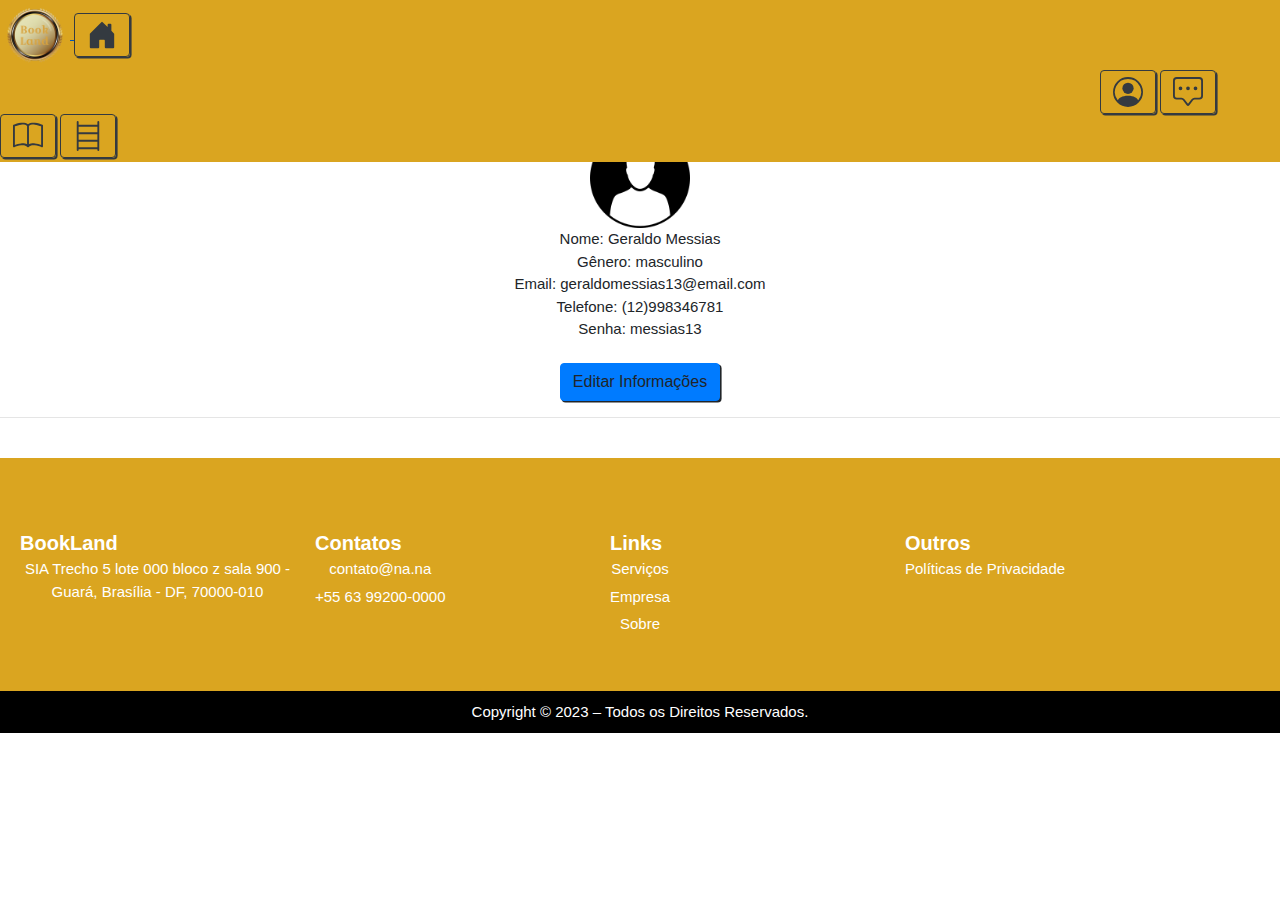
<file: usuario.html>
<meta charset="utf-8" />

  
  <link rel="stylesheet" href="estilo.css" />
  <link rel="stylesheet" href="estilo3.css"/>
  
  <meta name="viewport" content="width=device-width, initial-scale=1, shrink-to-fit=no" />
  <link rel="stylesheet" href="css/bootstrap.min.css" />
  <link rel="shortcut icon" href="img/livrologo.png"  type="image/x-icon">
  <title>BookLand</title>
  <head>
   <style>
    p{
      font-size: 15;
      text-align: center;
    }
    button {
  all: unset;
  cursor: pointer;
  outline: revert;
}
h2{
        text-align: center;
        background-color:black;
        color: white;
        font-family: 'Bowlby One SC', cursive;
        font-size: 20px;
    }

   </style>
  </head>

  <body>




    <div class="topo fixed-top pr-5 pb-1">
      <a href="comeco.html"> <img src="img/livrologo.png" width="70" /> </a>
      <a href="comeco.html"> 
        <button type="button" class="btn btn-outline-dark btn3">
          <svg xmlns="http://www.w3.org/2000/svg" width="30" height="30" fill="currentColor" class="bi bi-house-door-fill" viewBox="0 0 16 16">
            <path d="M6.5 14.5v-3.505c0-.245.25-.495.5-.495h2c.25 0 .5.25.5.5v3.5a.5.5 0 0 0 .5.5h4a.5.5 0 0 0 .5-.5v-7a.5.5 0 0 0-.146-.354L13 5.793V2.5a.5.5 0 0 0-.5-.5h-1a.5.5 0 0 0-.5.5v1.293L8.354 1.146a.5.5 0 0 0-.708 0l-6 6A.5.5 0 0 0 1.5 7.5v7a.5.5 0 0 0 .5.5h4a.5.5 0 0 0 .5-.5Z"/>
          </svg>
        </button>
      </a>
      

  <a href="user.html"> 
        <button type="button" class="btn btn-outline-dark btn2">
          <svg
            xmlns="http://www.w3.org/2000/svg"
            width="30"
            height="30"
            fill="currentColor"
            class="bi bi-person-circle"
            viewBox="0 0 16 16"
          >
            <path d="M11 6a3 3 0 1 1-6 0 3 3 0 0 1 6 0z" />
            <path
              fill-rule="evenodd"
              d="M0 8a8 8 0 1 1 16 0A8 8 0 0 1 0 8zm8-7a7 7 0 0 0-5.468 11.37C3.242 11.226 4.805 10 8 10s4.757 1.225 5.468 2.37A7 7 0 0 0 8 1z"
            />
          </svg>
        </button>
      </a>

      <a href="comunidade.html"> 
        <button type="button" class="btn btn-outline-dark btn">
          <svg xmlns="http://www.w3.org/2000/svg" width="30" height="30" fill="currentColor" class="bi bi-chat-square-dots" viewBox="0 0 16 16">
            <path d="M14 1a1 1 0 0 1 1 1v8a1 1 0 0 1-1 1h-2.5a2 2 0 0 0-1.6.8L8 14.333 6.1 11.8a2 2 0 0 0-1.6-.8H2a1 1 0 0 1-1-1V2a1 1 0 0 1 1-1h12zM2 0a2 2 0 0 0-2 2v8a2 2 0 0 0 2 2h2.5a1 1 0 0 1 .8.4l1.9 2.533a1 1 0 0 0 1.6 0l1.9-2.533a1 1 0 0 1 .8-.4H14a2 2 0 0 0 2-2V2a2 2 0 0 0-2-2H2z"/>
            <path d="M5 6a1 1 0 1 1-2 0 1 1 0 0 1 2 0zm4 0a1 1 0 1 1-2 0 1 1 0 0 1 2 0zm4 0a1 1 0 1 1-2 0 1 1 0 0 1 2 0z"/>
          </svg>
        </button> </a>

        <a href="amostras.html">  
        <button type="button" class="btn btn-outline-dark btn">
          <svg xmlns="http://www.w3.org/2000/svg" width="30" height="30" fill="currentColor" class="bi bi-book" viewBox="0 0 16 16">
            <path d="M1 2.828c.885-.37 2.154-.769 3.388-.893 1.33-.134 2.458.063 3.112.752v9.746c-.935-.53-2.12-.603-3.213-.493-1.18.12-2.37.461-3.287.811V2.828zm7.5-.141c.654-.689 1.782-.886 3.112-.752 1.234.124 2.503.523 3.388.893v9.923c-.918-.35-2.107-.692-3.287-.81-1.094-.111-2.278-.039-3.213.492V2.687zM8 1.783C7.015.936 5.587.81 4.287.94c-1.514.153-3.042.672-3.994 1.105A.5.5 0 0 0 0 2.5v11a.5.5 0 0 0 .707.455c.882-.4 2.303-.881 3.68-1.02 1.409-.142 2.59.087 3.223.877a.5.5 0 0 0 .78 0c.633-.79 1.814-1.019 3.222-.877 1.378.139 2.8.62 3.681 1.02A.5.5 0 0 0 16 13.5v-11a.5.5 0 0 0-.293-.455c-.952-.433-2.48-.952-3.994-1.105C10.413.809 8.985.936 8 1.783z"/>
          </svg>
        </button> </a>

        <a href="sagas.html">  
          <button type="button" class="btn btn-outline-dark btn">
            <svg xmlns="http://www.w3.org/2000/svg" width="30" height="30" fill="currentColor" class="bi bi-bookshelf" viewBox="0 0 16 16">
              <path d="M2.5 0a.5.5 0 0 1 .5.5V2h10V.5a.5.5 0 0 1 1 0v15a.5.5 0 0 1-1 0V15H3v.5a.5.5 0 0 1-1 0V.5a.5.5 0 0 1 .5-.5zM3 14h10v-3H3v3zm0-4h10V7H3v3zm0-4h10V3H3v3z"/>
            </svg>
          </button> </a>
    
    </div>
    <br>
  <br><br><br>


  <div id="quadro">
    <h2>Informações </h2>
    <p> 
        <img src="img/usuario3.png" width="100"> <br>
    Nome: Geraldo Messias <br>
    Gênero: masculino <br>
    Email: geraldomessias13@email.com <br>
    Telefone: (12)998346781 <br>
    Senha: messias13 <br> <br>
    <a  class="btn btn-primary">Editar Informações</a> <br>
</p>
<hr>
</div>

<br>

<footer class="rodape" id="contato">
    <div class="rodape-div">

        <div class="rodape-div-1">
            <div class="rodape-div-1-coluna">
                <!-- elemento -->
                <span><b>BookLand</b></span>
                <p>SIA Trecho 5 lote 000 bloco z sala 900 - Guará, Brasília - DF, 70000-010</p>
            </div>
        </div>

        <div class="rodape-div-2">
            <div class="rodape-div-2-coluna">
                <!-- elemento -->
                <span><b>Contatos</b></span>
                <p>contato@na.na</p>
                <p>+55 63 99200-0000</p>
            </div>
        </div>

        <div class="rodape-div-3">
            <div class="rodape-div-3-coluna">
                <!-- elemento -->
                <span><b>Links</b></span>
                <p><a href="#servicos">Serviços</a></p>
                <p><a href="#empresa">Empresa</a></p>
                <p><a href="#sobre">Sobre</a></p>
            </div>
        </div>

        <div class="rodape-div-4">
            <div class="rodape-div-4-coluna">
                <!-- elemento -->
                <span><b>Outros</b></span>
                <p>Políticas de Privacidade</p>
            </div>
        </div>

    </div>
    <p class="rodape-direitos">Copyright © 2023 – Todos os Direitos Reservados.</p>
</footer>
</file>
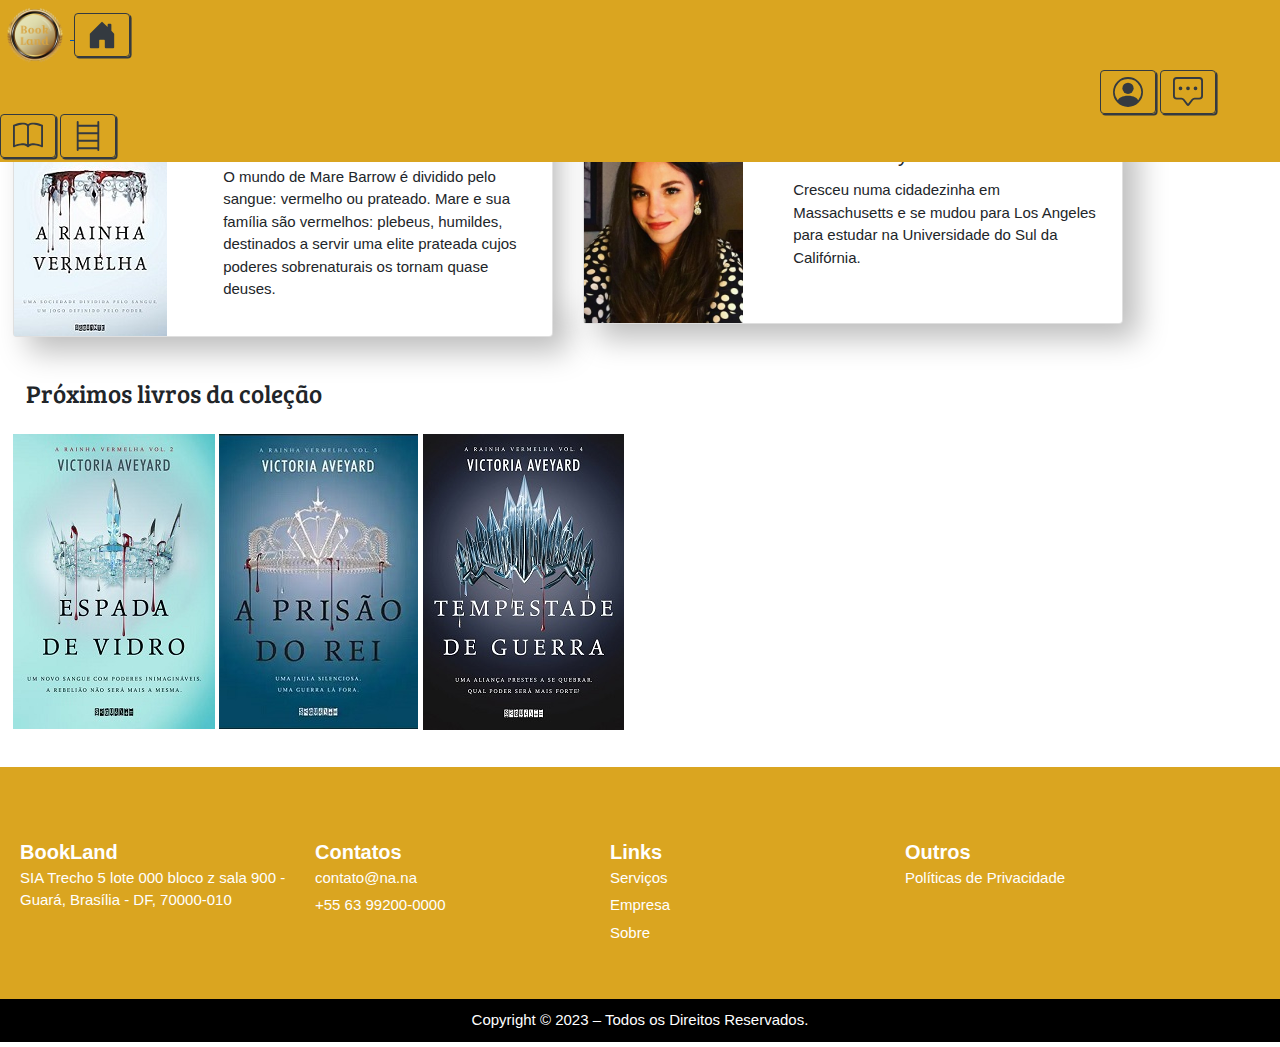
<file: vermais1.html>
<meta charset="utf-8" />

  
  <link rel="stylesheet" href="estilo.css" />
  
  <meta name="viewport" content="width=device-width, initial-scale=1, shrink-to-fit=no" />
  <link rel="stylesheet" href="css/bootstrap.min.css" />
  <link rel="shortcut icon" href="img/livrologo.png"  type="image/x-icon">
  <title>BookLand</title>
  <head>
   <style>
    p{
      font-size: 15;
    }
    button {
  all: unset;
  cursor: pointer;
  outline: revert;
}
.card{
    display: inline-block;
    margin: 1%;
}
h1{
    font-size: 25px;
    font-family: 'Bree Serif', serif;
    margin: 2%;
}

.lista{
  margin: 1%;
}
   </style>
  </head>

  <body>



    <div class="topo fixed-top pr-5 pb-1">
      <a href="comeco.html"> <img src="img/livrologo.png" width="70" /> </a>
      <a href="comeco.html"> 
        <button type="button" class="btn btn-outline-dark btn3">
          <svg xmlns="http://www.w3.org/2000/svg" width="30" height="30" fill="currentColor" class="bi bi-house-door-fill" viewBox="0 0 16 16">
            <path d="M6.5 14.5v-3.505c0-.245.25-.495.5-.495h2c.25 0 .5.25.5.5v3.5a.5.5 0 0 0 .5.5h4a.5.5 0 0 0 .5-.5v-7a.5.5 0 0 0-.146-.354L13 5.793V2.5a.5.5 0 0 0-.5-.5h-1a.5.5 0 0 0-.5.5v1.293L8.354 1.146a.5.5 0 0 0-.708 0l-6 6A.5.5 0 0 0 1.5 7.5v7a.5.5 0 0 0 .5.5h4a.5.5 0 0 0 .5-.5Z"/>
          </svg>
        </button>
      </a>

  <a href="user.html"> 
        <button type="button" class="btn btn-outline-dark btn2">
          <svg
            xmlns="http://www.w3.org/2000/svg"
            width="30"
            height="30"
            fill="currentColor"
            class="bi bi-person-circle"
            viewBox="0 0 16 16"
          >
            <path d="M11 6a3 3 0 1 1-6 0 3 3 0 0 1 6 0z" />
            <path
              fill-rule="evenodd"
              d="M0 8a8 8 0 1 1 16 0A8 8 0 0 1 0 8zm8-7a7 7 0 0 0-5.468 11.37C3.242 11.226 4.805 10 8 10s4.757 1.225 5.468 2.37A7 7 0 0 0 8 1z"
            />
          </svg>
        </button>
      </a>

      <a href="comunidade.html"> 
        <button type="button" class="btn btn-outline-dark btn">
          <svg xmlns="http://www.w3.org/2000/svg" width="30" height="30" fill="currentColor" class="bi bi-chat-square-dots" viewBox="0 0 16 16">
            <path d="M14 1a1 1 0 0 1 1 1v8a1 1 0 0 1-1 1h-2.5a2 2 0 0 0-1.6.8L8 14.333 6.1 11.8a2 2 0 0 0-1.6-.8H2a1 1 0 0 1-1-1V2a1 1 0 0 1 1-1h12zM2 0a2 2 0 0 0-2 2v8a2 2 0 0 0 2 2h2.5a1 1 0 0 1 .8.4l1.9 2.533a1 1 0 0 0 1.6 0l1.9-2.533a1 1 0 0 1 .8-.4H14a2 2 0 0 0 2-2V2a2 2 0 0 0-2-2H2z"/>
            <path d="M5 6a1 1 0 1 1-2 0 1 1 0 0 1 2 0zm4 0a1 1 0 1 1-2 0 1 1 0 0 1 2 0zm4 0a1 1 0 1 1-2 0 1 1 0 0 1 2 0z"/>
          </svg>
        </button> </a>

        <a href="amostras.html">  
        <button type="button" class="btn btn-outline-dark btn">
          <svg xmlns="http://www.w3.org/2000/svg" width="30" height="30" fill="currentColor" class="bi bi-book" viewBox="0 0 16 16">
            <path d="M1 2.828c.885-.37 2.154-.769 3.388-.893 1.33-.134 2.458.063 3.112.752v9.746c-.935-.53-2.12-.603-3.213-.493-1.18.12-2.37.461-3.287.811V2.828zm7.5-.141c.654-.689 1.782-.886 3.112-.752 1.234.124 2.503.523 3.388.893v9.923c-.918-.35-2.107-.692-3.287-.81-1.094-.111-2.278-.039-3.213.492V2.687zM8 1.783C7.015.936 5.587.81 4.287.94c-1.514.153-3.042.672-3.994 1.105A.5.5 0 0 0 0 2.5v11a.5.5 0 0 0 .707.455c.882-.4 2.303-.881 3.68-1.02 1.409-.142 2.59.087 3.223.877a.5.5 0 0 0 .78 0c.633-.79 1.814-1.019 3.222-.877 1.378.139 2.8.62 3.681 1.02A.5.5 0 0 0 16 13.5v-11a.5.5 0 0 0-.293-.455c-.952-.433-2.48-.952-3.994-1.105C10.413.809 8.985.936 8 1.783z"/>
          </svg>
        </button> </a>

        <a href="sagas.html">  
          <button type="button" class="btn btn-outline-dark btn">
            <svg xmlns="http://www.w3.org/2000/svg" width="30" height="30" fill="currentColor" class="bi bi-bookshelf" viewBox="0 0 16 16">
              <path d="M2.5 0a.5.5 0 0 1 .5.5V2h10V.5a.5.5 0 0 1 1 0v15a.5.5 0 0 1-1 0V15H3v.5a.5.5 0 0 1-1 0V.5a.5.5 0 0 1 .5-.5zM3 14h10v-3H3v3zm0-4h10V7H3v3zm0-4h10V3H3v3z"/>
            </svg>
          </button> </a>
    
    </div>
    <br>
   
  <br><br><br>

  <div class="card mb-3" style="max-width: 540px;">
    <div class="row g-0">
      <div class="col-md-4">
        <img src="img/livro1.jpg" class="img-fluid rounded-start" alt="...">
      </div>
      <div class="col-md-8">
        <div class="card-body">
          <h5 class="card-title">A Rainha Vermelha</h5>
          <p class="card-text">O mundo de Mare Barrow é dividido pelo sangue: vermelho ou prateado. Mare e sua família são vermelhos: plebeus, humildes, destinados a servir uma elite prateada cujos poderes sobrenaturais os tornam quase deuses.</p>
         
        </div>
      </div>
    </div>
  </div>

  <div class="card mb-3" style="max-width: 540px;">
    <div class="row g-0">
      <div class="col-md-4">
        <img src="img/autor1.jpg" class="img-fluid rounded-start" alt="...">
      </div>
      <div class="col-md-8">
        <div class="card-body">
          <h5 class="card-title">Victoria Aveyard</h5>
          <p class="card-text"> Cresceu numa cidadezinha em Massachusetts e se mudou para Los Angeles para estudar na Universidade do Sul da Califórnia.</p>
         
        </div>
      </div>
    </div>
  </div>

  <h1>Próximos livros da coleção</h1>

  <div class="lista">
    <img src="img/livro2.jpg">
    <img src="img/livro3.JPG">
    <img src="img/livro4.jpg">

  </div>
  </body>
<br>

  <footer class="rodape" id="contato">
    <div class="rodape-div">

        <div class="rodape-div-1">
            <div class="rodape-div-1-coluna">
                <!-- elemento -->
                <span><b>BookLand</b></span>
                <p>SIA Trecho 5 lote 000 bloco z sala 900 - Guará, Brasília - DF, 70000-010</p>
            </div>
        </div>

        <div class="rodape-div-2">
            <div class="rodape-div-2-coluna">
                <!-- elemento -->
                <span><b>Contatos</b></span>
                <p>contato@na.na</p>
                <p>+55 63 99200-0000</p>
            </div>
        </div>

        <div class="rodape-div-3">
            <div class="rodape-div-3-coluna">
                <!-- elemento -->
                <span><b>Links</b></span>
                <p><a href="#servicos">Serviços</a></p>
                <p><a href="#empresa">Empresa</a></p>
                <p><a href="#sobre">Sobre</a></p>
            </div>
        </div>

        <div class="rodape-div-4">
            <div class="rodape-div-4-coluna">
                <!-- elemento -->
                <span><b>Outros</b></span>
                <p>Políticas de Privacidade</p>
            </div>
        </div>

    </div>
    <p class="rodape-direitos">Copyright © 2023 – Todos os Direitos Reservados.</p>
</footer>
</file>
<file: estilo.css>
@import url('https://fonts.googleapis.com/css2?family=Bree+Serif&display=swap');
@import url('https://fonts.googleapis.com/css2?family=Bebas+Neue&display=swap');

.imagemfundo{
   background-image: url(img/fundotopo.jpg);
   height: 500;
}

.imagemfundo2{
  text-align: center;
  background: #FFD700;
}


.btn {
  background: #FBCA1F;
  font-family: inherit;
  padding: 0.6em 1.3em;
  font-weight: 900;
  font-size: 18px;
  border: 3px solid black;
  border-radius: 0.4em;
  box-shadow: 0.1em 0.1em;
}

.btn:hover {
  transform: translate(-0.05em, -0.05em);
  box-shadow: 0.15em 0.15em;
}

.btn:active {
  transform: translate(0.05em, 0.05em);
  box-shadow: 0.05em 0.05em;
}

/* //////// */

.btn2{
  margin-left: 1100px;
  display: inline-block;
}
  
  
  

  /* ///////////////////// */

  .card{
   border-bottom: 10px;
    border-radius: 30%;
  box-shadow: 15px 15px 30px #bebebe,
             -15px -15px 30px #ffffff;
  transition: 0.2s ease-in-out;
    display: inline-block;
  }

  .imagem{
    width: 200;
  }


  .rodape{
    background-color: goldenrod;
    color: white;
    height: auto;
    width: 100%;
    font-size: 14px;
    font-family: helvetica;
}
.rodape a{
    text-decoration: none;
    color: white;
}
.rodape p{
    margin-bottom: 5px;
}
.rodape-div{
    display: flex;
    flex-wrap: wrap;
    width:100%;
    margin: auto;
    align-items: stretch;
    padding: 60px 10px 40px 10px;
}
.rodape-div-1, .rodape-div-2, .rodape-div-3, .rodape-div-4{
    display: flex;
    width: calc(100% / 4 - 20px);
    padding: 10px;
}
.rodape span{
    font-size: 20px;
    color: white;
}
.rodape-direitos{
    
    background-color: black;
    padding: 10px;
    margin: 0px;
    text-align: center;
}
/*mobile*/
@media (max-width: 768px) {
    .rodape-div-1, .rodape-div-2, .rodape-div-3, .rodape-div-4{
        width: calc(50% - 20px);
        padding: 10px;
    }
    .rodape-div{
        padding: 60px 0px 40px 0px;
    }
}

/* //////////////// */


.logo{
  text-align: center;
  
}

.topo {
  background-color: #DAA520;
  
}

.imagemnav{
  margin-left: 800px;
}

.nav-buttons {
  color: black;
  text-decoration: none;
  font-weight: bold;
  padding: 5px;
  font-size: 25px;
  transition: 0.3s;
  font-family: 'Bree Serif', serif;
  text-align: center;
}

.nav-buttons:hover {
  color: darkgoldenrod;
  text-decoration: none;
}
</file>
<file: estilo5.css>
.amos{
    display: inline-block;
    margin: 2%;
}

.card {
    max-width: 260px;
    border-radius: 0.5rem;
    background-color: #fff;
    box-shadow: 0 1px 2px 0 rgba(0, 0, 0, 0.05);
    border: 1px solid transparent;
    display: inline-block;
    margin: 2%;
  }
  
  .card a {
    text-decoration: none
  }
  
  .content {
    padding: 1.1rem;
  }
  
  .image {
    object-fit: cover;
    
    height: 390px;
    background-image: url(img/franq1.jpg);
}

.image2 {
    object-fit: cover;
    
    height: 390px;
    background-image: url(img/franq3.jpg);
}

.image3 {
    object-fit: cover;
    
    height: 390px;
    background-image: url(img/amos1.jpg);
}
  

.image4 {
    object-fit: cover;
    
    height: 390px;
    background-image: url(img/amos2.jpg);
}

.image5 {
    object-fit: cover;
    
    height: 390px;
    background-image: url(img/cantiga2.jpg);
}

.image6 {
    object-fit: cover;
    
    height: 390px;
    background-image: url(img/amos3.jpg);
}

.image7 {
    object-fit: cover;
    
    height: 390px;
    background-image: url(img/amos4.jpg);
}
 
.image8 {
    object-fit: cover;
    
    height: 390px;
    background-image: url(img/amos5.jpg);
}




  .title {
    color: #111827;
    font-size: 1.125rem;
    line-height: 1.75rem;
    font-weight: 600;
  }
  
  .desc {
    margin-top: 0.5rem;
    color: #6B7280;
    font-size: 0.875rem;
    line-height: 1.25rem;
  }
  
  .action {
    display: inline-flex;
    margin-top: 1rem;
    color: #ffffff;
    font-size: 0.875rem;
    line-height: 1.25rem;
    font-weight: 500;
    align-items: center;
    gap: 0.25rem;
    background-color: #2563EB;
    padding: 4px 8px;
    border-radius: 4px;
  }
  
  .action span {
    transition: .3s ease;
  }
  
  .action:hover span {
    transform: translateX(4px);
  }
  
  .carousel-inner{
    text-align: center;
}

.carousel-control-prev{
    left: 20%;
    opacity: 1;
    filter: invert(1);
    
}

.carousel-control-next{
    
    opacity: 1;
    filter: invert(1);
}


.btn4{
  margin: 1%;
}
</file>
<file: estilo2.css>
.task {
    position: relative;
    color: #2e2e2f;
   
    background-color: #fff;
    padding: 1rem;
    border-radius: 8px;
    box-shadow: rgba(99, 99, 99, 0.1) 0px 2px 8px 0px;
    margin-bottom: 1rem;
    
    max-width: 350px;
    display: inline-block;
    margin: 3%;
  }
  
  .task:hover {
    box-shadow: rgba(99, 99, 99, 0.3) 0px 2px 8px 0px;
    border-color: rgba(162, 179, 207, 0.2) !important;
  }
  
  .task p {
    font-size: 15px;
    margin: 1.2rem 0;
  }
  
  .tag {
    border-radius: 100px;
    padding: 4px 13px;
    font-size: 12px;
    color: #ffffff;
    background-color: #1389eb;
  }
  
  .tags {
    width: 100%;
    display: flex;
    align-items: center;
    justify-content: space-between;
  }
  
  .options {
    background: transparent;
    border: 0;
    color: #c4cad3;
    font-size: 17px;
  }
  
  .options svg {
    fill: #9fa4aa;
    width: 20px;
  }
  
  .stats {
    position: relative;
    width: 100%;
    color: #9fa4aa;
    font-size: 12px;
    display: flex;
    align-items: center;
    justify-content: space-between;
  }
  
  .stats div {
    margin-right: 1rem;
    height: 20px;
    display: flex;
    align-items: center;
    cursor: pointer;
  }
  
  .stats svg {
    margin-right: 5px;
    height: 100%;
    stroke: #9fa4aa;
  }
  
  .viewer span {
    height: 30px;
    width: 30px;
    background-color: rgb(28, 117, 219);
    margin-right: -10px;
    border-radius: 50%;
    border: 1px solid #fff;
    display: grid;
    align-items: center;
    text-align: center;
    font-weight: bold;
    color: #fff;
    padding: 2px;
  }
  
  .viewer span svg {
    stroke: #fff;
  }
</file>
<file: estilo4.css>
.fran{
    display: inline-block;
    margin: 1%;
}


.card {
    position: relative;
    width: 266px;
    height: 400px;
    background-color: #f2f2f2;
    border-radius: 10px;
    margin: 1%;
    align-items: center;
    justify-content: center;
    overflow: hidden;
    perspective: 1000px;
    box-shadow: 0 0 0 5px #ffffff80;
    transition: all 0.6s cubic-bezier(0.175, 0.885, 0.32, 1.275);
    display: inline-block;
  }
  
  .card svg {
    width: 48px;
    fill: #333;
    transition: all 0.6s cubic-bezier(0.175, 0.885, 0.32, 1.275);
  }
  
  .card:hover {
    transform: scale(1.05);
    box-shadow: 0 8px 16px rgba(255, 255, 255, 0.2);
  }
  
  .card__content {
    position: absolute;
    top: 0;
    left: 0;
    width: 100%;
    height: 100%;
    padding: 20px;
    box-sizing: border-box;
    background-color: #f2f2f2;
    transform: rotateX(-90deg);
    transform-origin: bottom;
    transition: all 0.6s cubic-bezier(0.175, 0.885, 0.32, 1.275);
    
  }
  
  .card:hover .card__content {
    transform: rotateX(0deg);
  }
  
  .card__title {
    margin: 0;
    font-size: 24px;
    color: #333;
    font-weight: 700;
  }
  
  .card:hover svg {
    scale: 0;
  }
  
  .card__description {
    margin: 10px 0 0;
    font-size: 16px;
    color: #777;
    line-height: 1.4;
  }
</file>
<file: estilo3.css>
.card6 {
    --main-color: #000;
    --submain-color: #78858F;
    --bg-color: #fffc38;
    font-family: system-ui, -apple-system, BlinkMacSystemFont, 'Segoe UI', Roboto, Oxygen, Ubuntu, Cantarell, 'Open Sans', 'Helvetica Neue', sans-serif;
    position: relative;
    width: 300px;
    height: 404px;
    display: flex;
    flex-direction: column;
    align-items: center;
    border-radius: 20px;
    background: var(--bg-color);
    margin: 2%;
  }
  
  .card__img {
    height: 192px;
    width: 100%;
  }
  
  .card__img svg {
    height: 100%;
    border-radius: 20px 20px 0 0;
  }
  
  .card__avatar {
    position: absolute;
    width: 110px;
    height: 110px;
    background: var(--bg-color);
    border-radius: 100%;
    display: flex;
    justify-content: center;
    align-items: center;
    top: calc(50% - 57px);
  }
  
  .card__avatar svg {
    width: 100px;
    height: 100px;
  }
  
  .card__title {
    margin-top: 60px;
    font-weight: 500;
    font-size: 18px;
    color: var(--main-color);
  }
  
  .card__subtitle {
    margin-top: 10px;
    font-weight: 400;
    font-size: 15px;
    color: var(--submain-color);
  }
  
  .card__btn {
    margin-top: 15px;
    width: 76px;
    height: 31px;
    border: 2px solid var(--main-color);
    border-radius: 4px;
    font-weight: 700;
    font-size: 14px;
    text-align: center;
    color: var(--main-color);
    background: var(--bg-color);
    text-transform: uppercase;
    transition: all 0.3s;
  }
  
  .card__btn-solid {
    background: var(--main-color);
    color: var(--bg-color);
  }
  
  .card__btn:hover {
    background: var(--main-color);
    color: var(--bg-color);
  }
  
  .card__btn-solid:hover {
    background: var(--bg-color);
    color: var(--main-color);
  }
</file>
